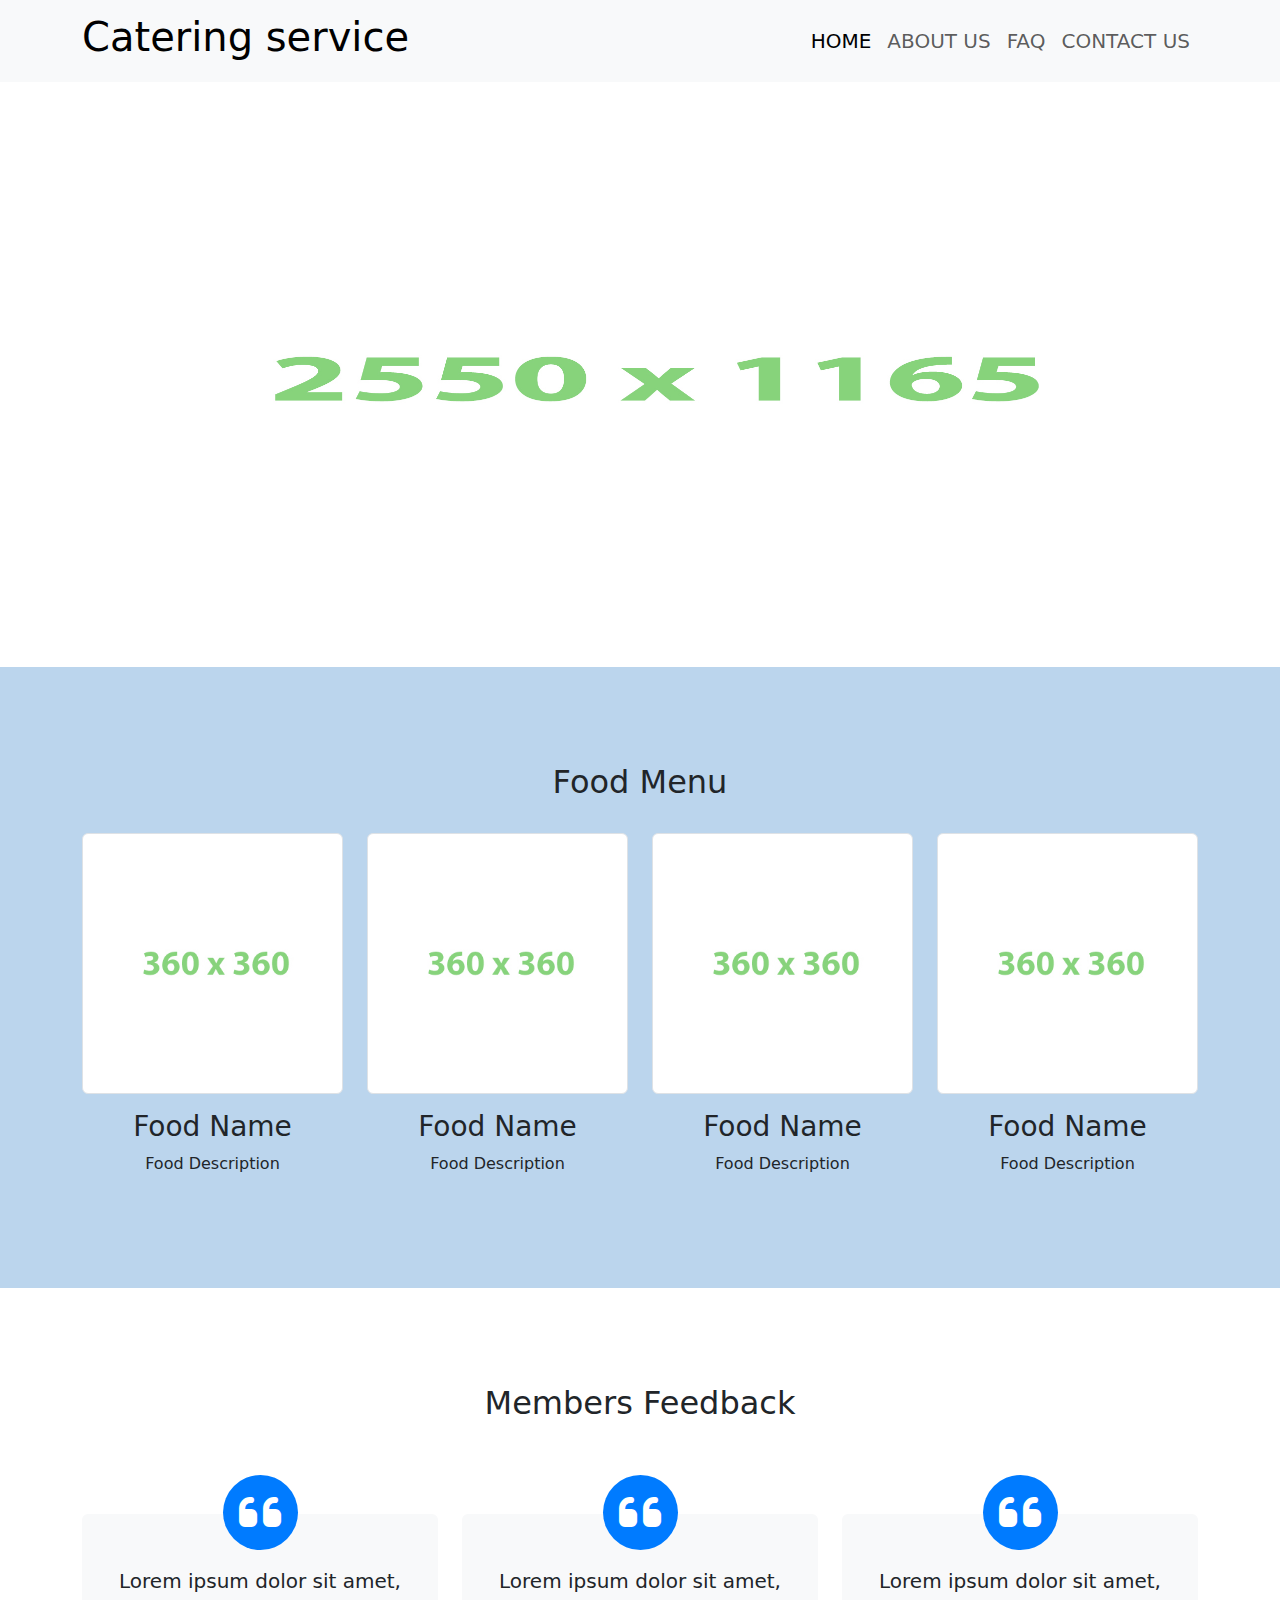
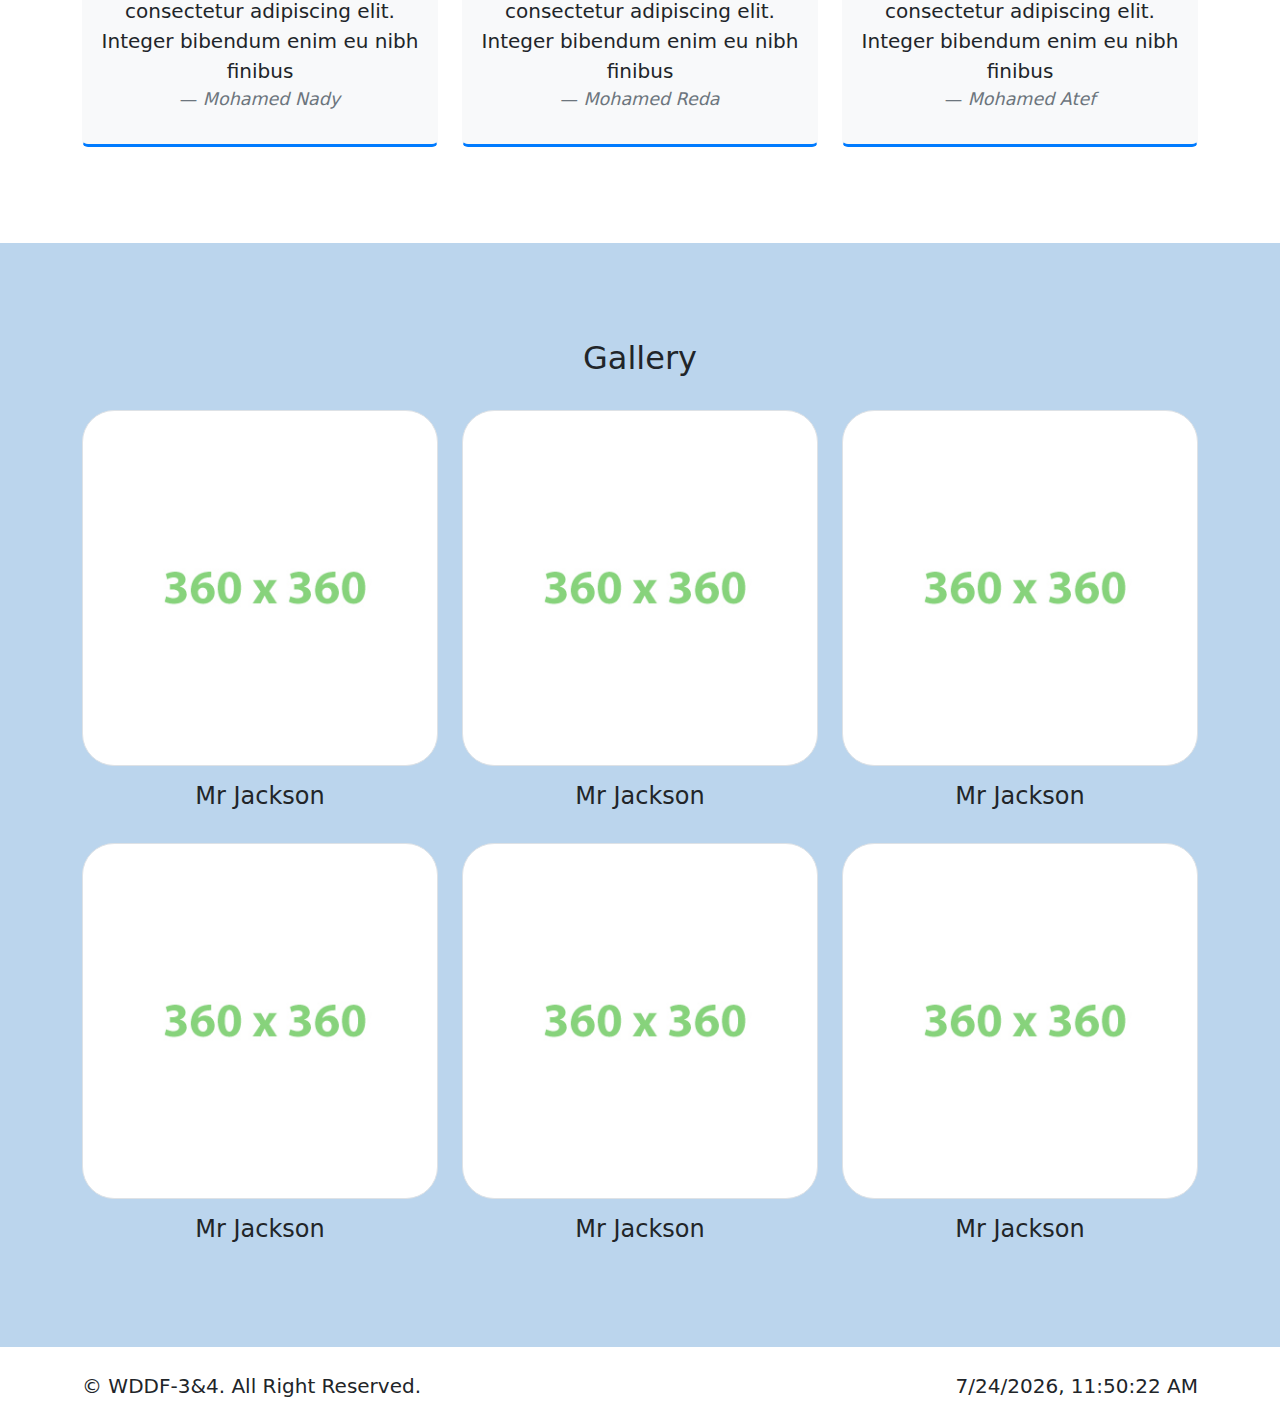
<file: all-demo-website-code/catering-services/index.html>
<!doctype html>
<html lang="en">
    <head>
        <title>Home - Catering service</title>
        <meta charset="utf-8">
        <meta name="description" content="Free Web tutorials">
        <meta name="keywords" content="HTML, CSS, JavaScript">
        <meta name="author" content="John Doe">
        <meta name="viewport" content="width=device-width, initial-scale=1">
        <!-- favicon -->
        <link rel="icon" href="assets/img/favicon.png">
        <!-- font awesome -->
         <link rel="stylesheet" href="https://cdnjs.cloudflare.com/ajax/libs/font-awesome/6.6.0/css/all.min.css">
        <!-- botostrap -->
        <link href="https://cdn.jsdelivr.net/npm/bootstrap@5.3.3/dist/css/bootstrap.min.css" rel="stylesheet">
        <!-- default css -->
        <link rel="stylesheet" href="assets/css/default.css">
        
    </head>
    <body>
        <!-- navbar section start -->
        <nav id="navbar" class="navbar navbar-expand-lg bg-body-tertiary">
            <div class="container">
              <a class="navbar-brand" href="index.html">
                <!-- <img src="assets/img/logo.png" alt="Music band" title="Music band"> -->
                <h1>Catering service</h1>
              </a>
              <button class="navbar-toggler" type="button" data-bs-toggle="collapse" data-bs-target="#navbarSupportedContent" aria-controls="navbarSupportedContent" aria-expanded="false" aria-label="Toggle navigation">
                <span class="navbar-toggler-icon"></span>
              </button>
              <div class="collapse navbar-collapse" id="navbarSupportedContent">
                <ul class="navbar-nav ms-auto mb-2 mb-lg-0">
                  <li class="nav-item">
                    <a class="nav-link active text-uppercase fs-5" href="index.html">Home</a>
                  </li>
                  <li class="nav-item">
                    <a class="nav-link text-uppercase fs-5" href="about-us.html">About Us</a>
                  </li>
                  <li class="nav-item">
                    <a class="nav-link text-uppercase fs-5" href="faq.html">FAQ</a>
                  </li>
                  <li class="nav-item">
                    <a class="nav-link text-uppercase fs-5" href="contact-us.html">Contact Us</a>
                  </li>
                </ul>
              </div>
            </div>
        </nav>
        <!-- navbar section end -->

        <!-- banner section start -->
        <header id="header">
            <img src="assets/img/banner.jpg" alt="" title="" class="d-block w-100">
        </header>
        <!-- banner section end -->

        <!-- food items section start -->
        <section id="food items" class="bg-color-secondary py-4 py-lg-5">
            <section class="container py-4 py-lg-5">
                <div class="row gy-4 align-items-center">
                    <!-- title start -->
                    <div class="col-12">
                        <div class="title-block text-center">
                            <h2 class="d-inline-block">Food Menu</h2>
                        </div>
                    </div>
                    <!-- title end -->
                    <div class="col-6 col-lg-3">
                        <div class="profile-content text-center">
                            <img src="assets/img/profile-1.jpg" alt="" title="" class="d-block w-100 img-thumbnail">
                            <h3 class="pt-3">Food Name</h3>
                            <p>Food Description</p>
                        </div>
                    </div> <!-- single item end -->
                    <div class="col-6 col-lg-3">
                        <div class="profile-content text-center">
                            <img src="assets/img/profile-2.jpg" alt="" title="" class="d-block w-100 img-thumbnail">
                            <h3 class="pt-3">Food Name</h3>
                            <p>Food Description</p>
                        </div>
                    </div> <!-- single item end -->
                    <div class="col-6 col-lg-3">
                        <div class="profile-content text-center">
                            <img src="assets/img/profile-3.jpg" alt="" title="" class="d-block w-100 img-thumbnail">
                            <h3 class="pt-3">Food Name</h3>
                            <p>Food Description</p>
                        </div>
                    </div> <!-- single item end -->
                    <div class="col-6 col-lg-3">
                        <div class="profile-content text-center">
                            <img src="assets/img/profile-4.jpg" alt="" title="" class="d-block w-100 img-thumbnail">
                            <h3 class="pt-3">Food Name</h3>
                            <p>Food Description</p>
                        </div>
                    </div> <!-- single item end -->
                </div>
            </section>
        </section>
        <!-- food items section end -->

        <!-- fans feedback sections start -->
        <section id="testimonials" class="bg-color-primary testimonials py-4 py-lg-5">
            <section class="container py-4 py-lg-5">
              <div class="row gy-4">
                <!-- title start -->
                <div class="col-12">
                    <div class="title-block text-center">
                        <h2 class="d-inline-block">Members Feedback</h2>
                    </div>
                </div>
                <!-- title end -->

                <div class="col-sm-6 col-lg-4">
                  <div class="card border-light bg-light text-center">
                    <i class="fa fa-quote-left fa-3x card-img-top rounded-circle" aria-hidden="true"></i>
                    <div class="card-body blockquote">
                      <p class="card-text">Lorem ipsum dolor sit amet, consectetur adipiscing elit. Integer bibendum enim eu nibh finibus</p>
                      <footer class="blockquote-footer"><cite title="Source Title">Mohamed Nady</cite></footer>
                    </div>
                  </div>
                </div>
        
                <div class="col-sm-6 col-lg-4">
                  <div class="card border-light bg-light text-center">
                    <i class="fa fa-quote-left fa-3x card-img-top rounded-circle" aria-hidden="true"></i>
                    <div class="card-body blockquote">
                      <p class="card-text">Lorem ipsum dolor sit amet, consectetur adipiscing elit. Integer bibendum enim eu nibh finibus</p>
                      <footer class="blockquote-footer"><cite title="Source Title">Mohamed Reda</cite></footer>
                    </div>
                  </div>
                </div>
        
                <div class="col-sm-12 col-lg-4">
                  <div class="card border-light bg-light text-center">
                    <i class="fa fa-quote-left fa-3x card-img-top rounded-circle" aria-hidden="true"></i>
                    <div class="card-body blockquote">
                      <p class="card-text">Lorem ipsum dolor sit amet, consectetur adipiscing elit. Integer bibendum enim eu nibh finibus</p>
                      <footer class="blockquote-footer"><cite title="Source Title">Mohamed Atef</cite></footer>
                    </div>
                  </div>
                </div>
        
              </div>
            </section>
        
        </section>
        <!-- fans feedback sections end -->

        <!-- gallery section start -->
        <section id="gallery" class="bg-color-secondary py-4 py-lg-5">
            <section class="container py-4 py-lg-5">
                <div class="row gy-4 align-items-center">
                    <!-- title start -->
                    <div class="col-12">
                        <div class="title-block text-center">
                            <h2 class="d-inline-block">Gallery</h2>
                        </div>
                    </div>
                    <!-- title end -->
                    <div class="col-6 col-lg-4">
                        <div class="profile-content text-center">
                            <img src="assets/img/profile-1.jpg" alt="" title="" class="d-block w-100 img-thumbnail rounded-5">
                            <h4 class="pt-3">Mr Jackson</h4>
                        </div>
                    </div> <!-- single item end -->
                    <div class="col-6 col-lg-4">
                        <div class="profile-content text-center">
                            <img src="assets/img/profile-2.jpg" alt="" title="" class="d-block w-100 img-thumbnail rounded-5">
                            <h4 class="pt-3">Mr Jackson</h4>
                        </div>
                    </div> <!-- single item end -->
                    <div class="col-6 col-lg-4">
                        <div class="profile-content text-center">
                            <img src="assets/img/profile-3.jpg" alt="" title="" class="d-block w-100 img-thumbnail rounded-5">
                            <h4 class="pt-3">Mr Jackson</h4>
                        </div>
                    </div> <!-- single item end -->
                    <div class="col-6 col-lg-4">
                        <div class="profile-content text-center">
                            <img src="assets/img/profile-4.jpg" alt="" title="" class="d-block w-100 img-thumbnail rounded-5">
                            <h4 class="pt-3">Mr Jackson</h4>
                        </div>
                    </div> <!-- single item end -->
                    <div class="col-6 col-lg-4">
                        <div class="profile-content text-center">
                            <img src="assets/img/profile-4.jpg" alt="" title="" class="d-block w-100 img-thumbnail rounded-5">
                            <h4 class="pt-3">Mr Jackson</h4>
                        </div>
                    </div> <!-- single item end -->
                    <div class="col-6 col-lg-4">
                        <div class="profile-content text-center">
                            <img src="assets/img/profile-4.jpg" alt="" title="" class="d-block w-100 img-thumbnail rounded-5">
                            <h4 class="pt-3">Mr Jackson</h4>
                        </div>
                    </div> <!-- single item end -->
                </div>
            </section>
        </section>
        <!-- gallery section end -->
        
        <!-- footer section start -->
        <footer class="bg-color-primary py-4">
            <section class="container">
                <div class="row">
                    <div class="col-12 col-sm-6">
                        <div class="footer-copyright text-center text-sm-start">
                            <p class="m-0 lead">&copy; 
                                <a href="" class="text-decoration-none text-reset">WDDF-3&4.</a> 
                                All Right Reserved.
                            </p>
                        </div>
                    </div>
                    <div class="col-12 col-sm-6">
                        <div class="footer-date-time text-center text-sm-end">
                            <p id="datetime" class="m-0 lead">
                                
                            </p>
                        </div>
                    </div>
                </div>
            </section>
        </footer>
        <!-- footer section end -->

        <!-- bootstrap js -->
        <script src="https://cdn.jsdelivr.net/npm/bootstrap@5.3.3/dist/js/bootstrap.bundle.min.js"></script>
        <!-- default js -->
        <script src="assets/js/default.js"></script>
    </body>
</html>
</file>
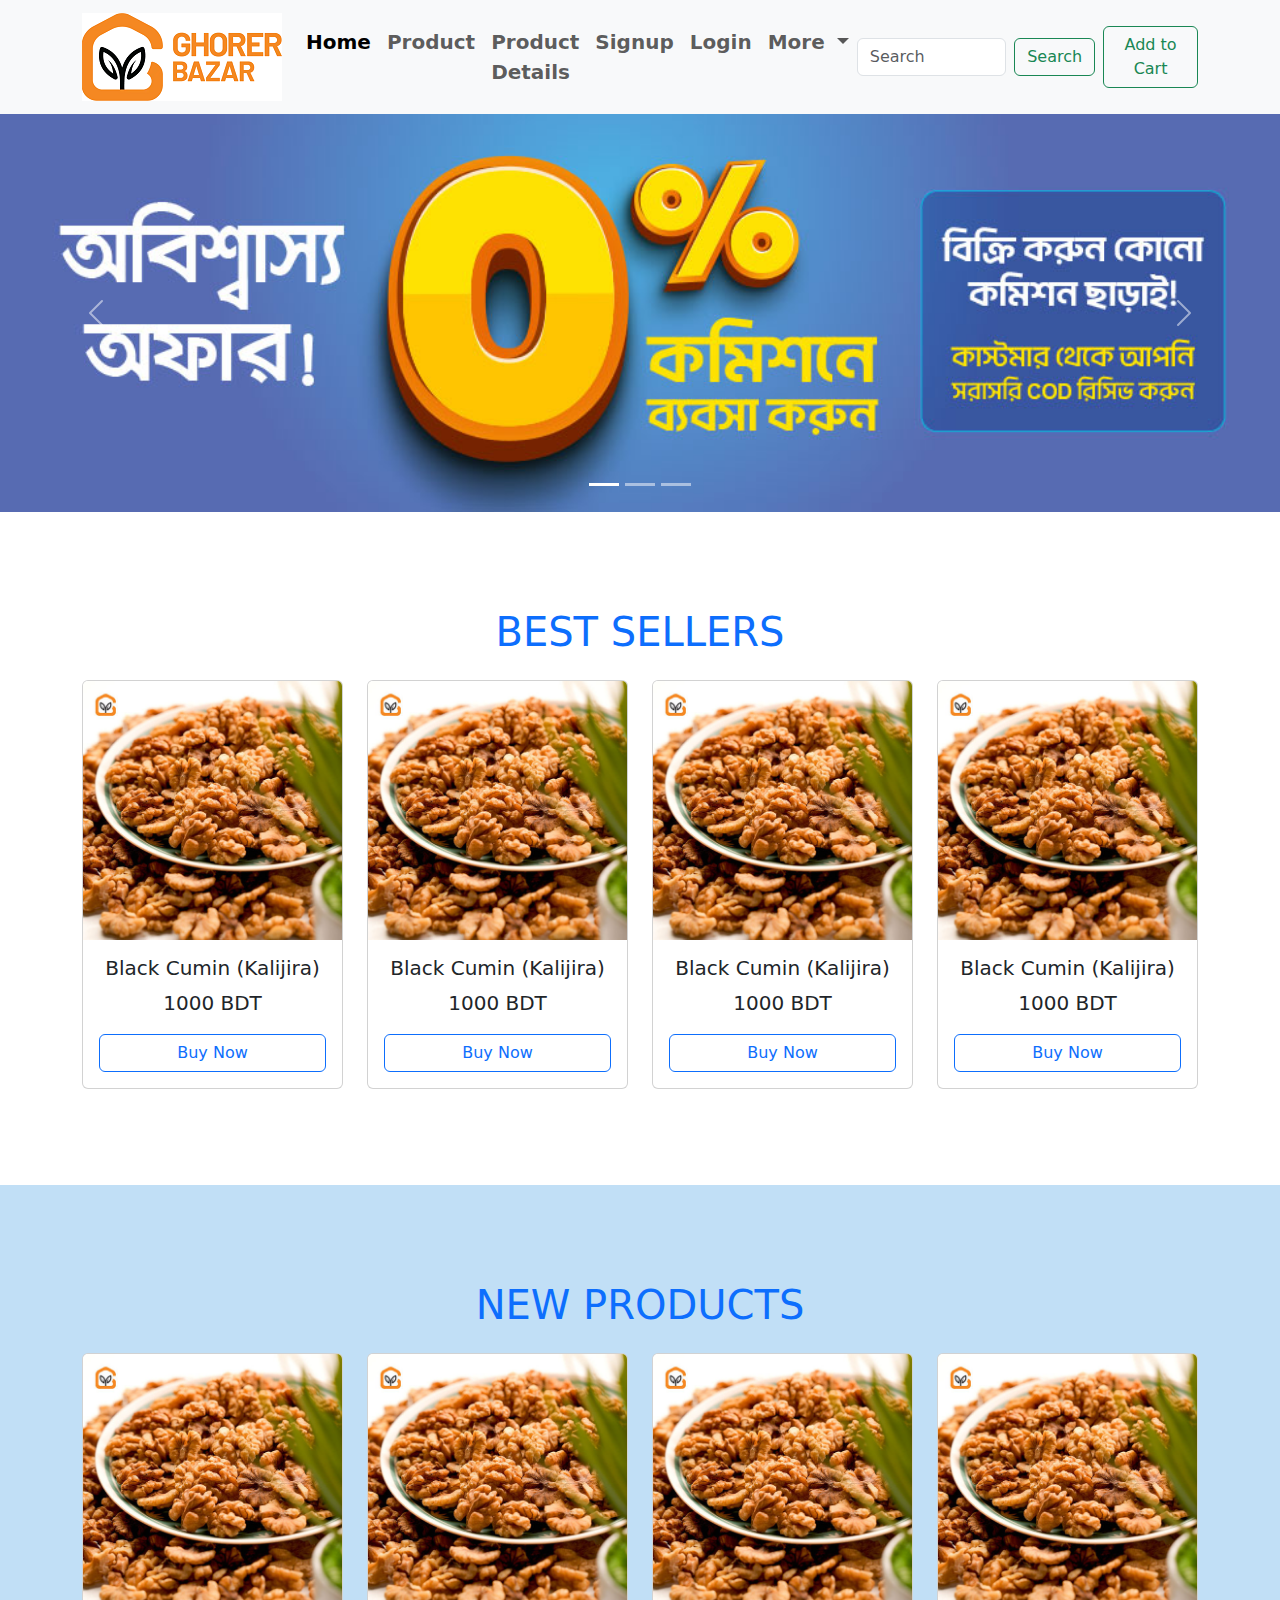
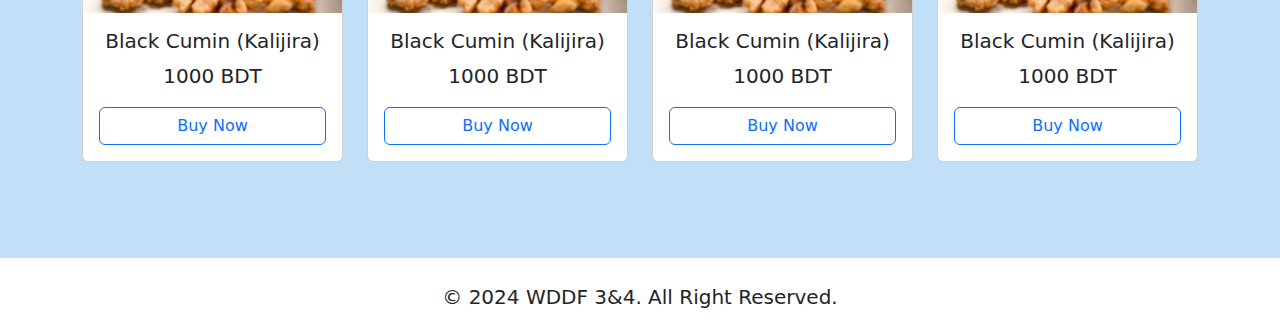
<file: all-demo-website-code/ecommerce/index.html>
<!doctype html>
<html lang="en">
  <head>
    <title>Home - E-Commerce</title>
    <meta charset="utf-8">
    <meta name="viewport" content="width=device-width, initial-scale=1">
    <!-- bootstrap css -->
    <link href="https://cdn.jsdelivr.net/npm/bootstrap@5.3.3/dist/css/bootstrap.min.css" rel="stylesheet">
    <!-- default css -->
    <link rel="stylesheet" href="assets/css/style.css">
  </head>
  <body>
    <!-- navbar section start -->
    <nav class="navbar navbar-expand-lg bg-body-tertiary">
        <div class="container">
          <a class="navbar-brand" href="index.html">
            <img src="assets/img/logo.png" alt="" title="">
          </a>
          <button class="navbar-toggler" type="button" data-bs-toggle="collapse" data-bs-target="#navbarSupportedContent" aria-controls="navbarSupportedContent" aria-expanded="false" aria-label="Toggle navigation">
            <span class="navbar-toggler-icon"></span>
          </button>
          <div class="collapse navbar-collapse" id="navbarSupportedContent">
            <ul class="navbar-nav ms-auto mb-2 mb-lg-0 fs-5 fw-semibold">
              <li class="nav-item">
                <a class="nav-link active" href="index.html">Home</a>
              </li>
              <li class="nav-item">
                <a class="nav-link" href="product.html">Product</a>
              </li>
              <li class="nav-item">
                <a class="nav-link" href="product-details.html">Product Details</a>
              </li>
              <li class="nav-item">
                  <a class="nav-link" href="signup.html">Signup</a>
              </li>
              <li class="nav-item">
                    <a class="nav-link" href="login.html">Login</a>
             </li>
              <li class="nav-item dropdown">
                <a class="nav-link dropdown-toggle" href="#" role="button" data-bs-toggle="dropdown" aria-expanded="false">
                  More
                </a>
                <ul class="dropdown-menu">
                  <li><a class="dropdown-item" href="#">My Account</a></li>
                  <li><a class="dropdown-item" href="#">Wishlist</a></li>
                  <li><hr class="dropdown-divider"></li>
                  <li><a class="dropdown-item" href="login.html">Signup</a></li>
                  <li><a class="dropdown-item" href="signup.html">login</a></li>
                </ul>
              </li>
            </ul>
            <form class="d-flex" role="search">
              <input class="form-control me-2" type="search" placeholder="Search" aria-label="Search">
              <button class="btn btn-outline-success" type="submit">Search</button>
            </form>
            <a href="" class="btn btn-outline-success ms-0 ms-lg-2 mt-2 mt-lg-0">Add to Cart</a>
          </div>
        </div>
    </nav>
    <!-- navbar section end -->

    <!-- carousel section start -->
    <div id="carouselExampleIndicators" class="carousel slide" data-bs-ride="carousel" data-bs-interval="2500">
        <div class="carousel-indicators">
          <button type="button" data-bs-target="#carouselExampleIndicators" data-bs-slide-to="0" class="active" aria-current="true" aria-label="Slide 1"></button>
          <button type="button" data-bs-target="#carouselExampleIndicators" data-bs-slide-to="1" aria-label="Slide 2"></button>
          <button type="button" data-bs-target="#carouselExampleIndicators" data-bs-slide-to="2" aria-label="Slide 3"></button>
        </div>
        <div class="carousel-inner">
          <div class="carousel-item active">
            <img src="assets/img/banner-01.jpg" class="d-block w-100" alt="...">
          </div>
          <div class="carousel-item">
            <img src="assets/img/banner-01.jpg" class="d-block w-100" alt="...">
          </div>
          <div class="carousel-item">
            <img src="assets/img/banner-01.jpg" class="d-block w-100" alt="...">
          </div>
        </div>
        <button class="carousel-control-prev" type="button" data-bs-target="#carouselExampleIndicators" data-bs-slide="prev">
          <span class="carousel-control-prev-icon" aria-hidden="true"></span>
          <span class="visually-hidden">Previous</span>
        </button>
        <button class="carousel-control-next" type="button" data-bs-target="#carouselExampleIndicators" data-bs-slide="next">
          <span class="carousel-control-next-icon" aria-hidden="true"></span>
          <span class="visually-hidden">Next</span>
        </button>
    </div>
    <!-- carousel section end -->

    <!-- best sellers section start -->
    <section id="best-sellers" class="py-5">
        <section class="container py-0 py-lg-5">
            <!-- title start -->
            <div class="row">
                <div class="col-12">
                    <div class="title text-center mb-4">
                        <h2 class="text-primary text-uppercase h1">Best Sellers</h2>
                    </div>
                </div>
            </div>
            <!-- title end -->
            <div class="row gy-4">
                <div class="col-12 col-sm-6 col-lg-3">
                    <div class="product-content card">
                        <img src="assets/img/product-01.jpg" class="card-img-top" alt="..." title="...">
                        <div class="card-body text-center">
                          <h5 class="card-title">Black Cumin (Kalijira)</h5>
                          <p class="card-text lead">1000 BDT</p>
                          <a href="#" class="btn btn-outline-primary d-block w-100">Buy Now</a>
                        </div>
                    </div>
                </div>
                <div class="col-12 col-sm-6 col-lg-3">
                    <div class="product-content card">
                        <img src="assets/img/product-01.jpg" class="card-img-top" alt="..." title="...">
                        <div class="card-body text-center">
                          <h5 class="card-title">Black Cumin (Kalijira)</h5>
                          <p class="card-text lead">1000 BDT</p>
                          <a href="#" class="btn btn-outline-primary d-block w-100">Buy Now</a>
                        </div>
                    </div>
                </div>
                <div class="col-12 col-sm-6 col-lg-3">
                    <div class="product-content card">
                        <img src="assets/img/product-01.jpg" class="card-img-top" alt="..." title="...">
                        <div class="card-body text-center">
                          <h5 class="card-title">Black Cumin (Kalijira)</h5>
                          <p class="card-text lead">1000 BDT</p>
                          <a href="#" class="btn btn-outline-primary d-block w-100">Buy Now</a>
                        </div>
                    </div>
                </div>
                <div class="col-12 col-sm-6 col-lg-3">
                    <div class="product-content card">
                        <img src="assets/img/product-01.jpg" class="card-img-top" alt="..." title="...">
                        <div class="card-body text-center">
                          <h5 class="card-title">Black Cumin (Kalijira)</h5>
                          <p class="card-text lead">1000 BDT</p>
                          <a href="#" class="btn btn-outline-primary d-block w-100">Buy Now</a>
                        </div>
                    </div>
                </div>
            </div>
        </section>
    </section>
    <!-- best sellers section end -->

    <!-- new products section start -->
    <section id="new-products" class="bg-color py-5">
        <section class="container py-0 py-lg-5">
            <!-- title start -->
            <div class="row">
                <div class="col-12">
                    <div class="title text-center mb-4">
                        <h2 class="text-primary text-uppercase h1">new products</h2>
                    </div>
                </div>
            </div>
            <!-- title end -->
            <div class="row gy-4">
                <div class="col-12 col-sm-6 col-lg-3">
                    <div class="product-content card">
                        <img src="assets/img/product-01.jpg" class="card-img-top" alt="..." title="...">
                        <div class="card-body text-center">
                            <h5 class="card-title">Black Cumin (Kalijira)</h5>
                            <p class="card-text lead">1000 BDT</p>
                            <a href="#" class="btn btn-outline-primary d-block w-100">Buy Now</a>
                        </div>
                    </div>
                </div>
                <div class="col-12 col-sm-6 col-lg-3">
                    <div class="product-content card">
                        <img src="assets/img/product-01.jpg" class="card-img-top" alt="..." title="...">
                        <div class="card-body text-center">
                            <h5 class="card-title">Black Cumin (Kalijira)</h5>
                            <p class="card-text lead">1000 BDT</p>
                            <a href="#" class="btn btn-outline-primary d-block w-100">Buy Now</a>
                        </div>
                    </div>
                </div>
                <div class="col-12 col-sm-6 col-lg-3">
                    <div class="product-content card">
                        <img src="assets/img/product-01.jpg" class="card-img-top" alt="..." title="...">
                        <div class="card-body text-center">
                            <h5 class="card-title">Black Cumin (Kalijira)</h5>
                            <p class="card-text lead">1000 BDT</p>
                            <a href="#" class="btn btn-outline-primary d-block w-100">Buy Now</a>
                        </div>
                    </div>
                </div>
                <div class="col-12 col-sm-6 col-lg-3">
                    <div class="product-content card">
                        <img src="assets/img/product-01.jpg" class="card-img-top" alt="..." title="...">
                        <div class="card-body text-center">
                            <h5 class="card-title">Black Cumin (Kalijira)</h5>
                            <p class="card-text lead">1000 BDT</p>
                            <a href="#" class="btn btn-outline-primary d-block w-100">Buy Now</a>
                        </div>
                    </div>
                </div>
            </div>
        </section>
    </section>
    <!-- new products section end -->

    <!-- footer section start -->
    <footer id="footer" class="py-4">
        <section class="container">
            <div class="row">
                <div class="col-12">
                    <div class="footer-content text-center">
                        <p class="lead m-0">
                            &copy; 2024 WDDF 3&4. All Right Reserved.
                        </p>
                        <p class="lead m-0" id="datetime">
                           
                        </p>
                    </div>
                </div>
            </div>
        </section>
    </footer>
    <!-- footer section end -->

    <!-- bootstrap js -->
    <script src="https://cdn.jsdelivr.net/npm/bootstrap@5.3.3/dist/js/bootstrap.bundle.min.js"></script>
    <!-- default js -->
    <script src="assets/js/script.js"></script>
  </body>
</html>
</file>
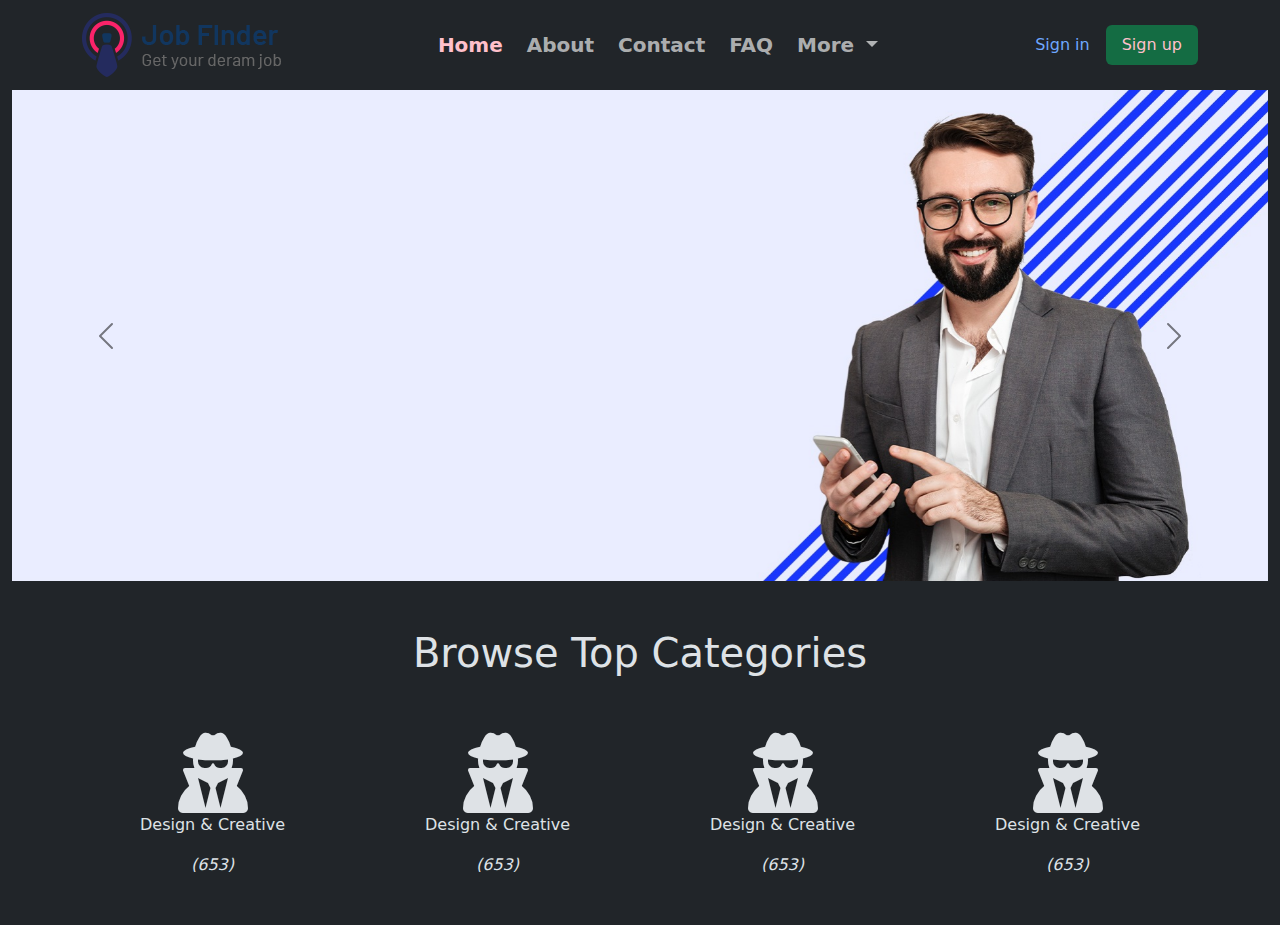
<file: all-demo-website-code/lab-47-job-portal/index.html>
<!doctype html>
<html lang="en" data-bs-theme="dark">
  <head>
	<title>Bootstrap demo</title>
    <meta charset="utf-8">
	<meta name="description" content="Free Web tutorials">
	<meta name="keywords" content="HTML, CSS, JavaScript">
	<meta name="author" content="John Doe">
    <meta name="viewport" content="width=device-width, initial-scale=1">
	<!-- bootstrap css-->
    <link href="https://cdn.jsdelivr.net/npm/bootstrap@5.3.3/dist/css/bootstrap.min.css" rel="stylesheet">
	<!-- defualt css-->
	<link href="assets/css/style.css" rel="stylesheet">
	<!-- font awsom-->
	<link rel="stylesheet" href="https://cdnjs.cloudflare.com/ajax/libs/font-awesome/6.6.0/css/all.min.css">
  </head>
  <body>
	<!-- nav bar start-->
	<nav id="nav-bar" class="navbar navbar-expand-lg">
	  <div class="container">
		<a class="navbar-brand" href="#">
			<img src="assets/img/logo.png" alt="" title="">
		</a>
		<button class="navbar-toggler" type="button" data-bs-toggle="collapse" data-bs-target="#navbarSupportedContent" aria-controls="navbarSupportedContent" aria-expanded="false" aria-label="Toggle navigation">
		  <span class="navbar-toggler-icon"></span>
		</button>
		<div class="collapse navbar-collapse" id="navbarSupportedContent">
		  <ul class="navbar-nav mx-auto mb-2 mb-lg-0 fw-bold fs-5">
			<li class="nav-item mx-1">
			  <a class="nav-link active" aria-current="page" href="#">Home</a>
			</li>
			<li class="nav-item mx-1">
			  <a class="nav-link" href="#">About</a>
			</li>
			<li class="nav-item mx-1">
			  <a class="nav-link" href="#">Contact</a>
			</li>
			<li class="nav-item mx-1">
			  <a class="nav-link" href="#">FAQ</a>
			</li>
			<li class="nav-item dropdown mx-1">
			  <a class="nav-link dropdown-toggle" href="#" role="button" data-bs-toggle="dropdown" aria-expanded="false">
				More
			  </a>
			  <ul class="dropdown-menu">
				<li><a class="dropdown-item" href="#">Action</a></li>
				<li><a class="dropdown-item" href="#">Another action</a></li>
				<li><hr class="dropdown-divider"></li>
				<li><a class="dropdown-item" href="#">Something else here</a></li>
			  </ul>
			</li>
		  </ul>
		  <ul class="nav">
			<li class="nav-item">
				<a href="" class="nav-link btn">Sign in</a>
			</li>
			<li class="nav-item">
				<a href="" class="nav-link  btn  btn-success active">Sign up</a>
			</li>
		  </ul>
		</div>
	  </div>
	</nav>
	<!-- nav bar end -->
	
	<!-- body start-->
	<header id="body" class="">
		<div class="container-fluid">
			<div id="carouselExampleAutoplaying" class="carousel slide" data-bs-ride="carousel">
				<div class="carousel-inner">
						<div class="carousel-item active"  data-bs-interval="1000">
						  <img src="assets/img/h1_hero.jpg" class="d-block w-100" alt="...">
						</div>
						<div class="carousel-item" data-bs-interval="1000">
						  <img src="assets/img/h1_hero.jpg" class="d-block w-100" alt="...">
						</div>
						<div class="carousel-item" data-bs-interval="1000">
						  <img src="assets/img/h1_hero.jpg" class="d-block w-100" alt="...">
						</div>
					  </div>
					  <button class="carousel-control-prev" type="button" data-bs-target="#carouselExampleAutoplaying" data-bs-slide="prev">
						<span class="carousel-control-prev-icon" aria-hidden="true"></span>
						<span class="visually-hidden">Previous</span>
					  </button>
					  <button class="carousel-control-next" type="button" data-bs-target="#carouselExampleAutoplaying" data-bs-slide="next">
						<span class="carousel-control-next-icon" aria-hidden="true"></span>
						<span class="visually-hidden">Next</span>
					  </button>
			</div>
		</div>
	</header>
	<!-- body end-->
	
	<!-- body start-->
	<header id="body" class="py-5">
		<div class="container">
			<div class="row">
				<div class="col-12 text-center mb-5">
					<h1>Browse Top Categories</h1>
				</div>
				<!-- card start-->
				<div class="col-3">
					<div class=" text-center">
						<i class="fa-duotone fa-solid fa-user-secret display-1"></i>
						<p>Design & Creative</p>
						<i>(653)</i>
					</div>
				</div>
				<div class="col-3">
					<div class=" text-center">
						<i class="fa-duotone fa-solid fa-user-secret display-1"></i>
						<p>Design & Creative</p>
						<i>(653)</i>
					</div>
				</div>
				<div class="col-3">
					<div class=" text-center">
						<i class="fa-duotone fa-solid fa-user-secret display-1"></i>
						<p>Design & Creative</p>
						<i>(653)</i>
					</div>
				</div>
				<div class="col-3">
					<div class=" text-center">
						<i class="fa-duotone fa-solid fa-user-secret display-1"></i>
						<p>Design & Creative</p>
						<i>(653)</i>
					</div>
				</div>
			</div>
		</div>
	</header>
	<!-- body end-->
	
	
	<!-- bootstrap js-->
    <script src="https://cdn.jsdelivr.net/npm/bootstrap@5.3.3/dist/js/bootstrap.bundle.min.js"></script>
	<!-- defualt js-->
	<script src="assets/js/main.js"></script>
  </body>
</html>
</file>
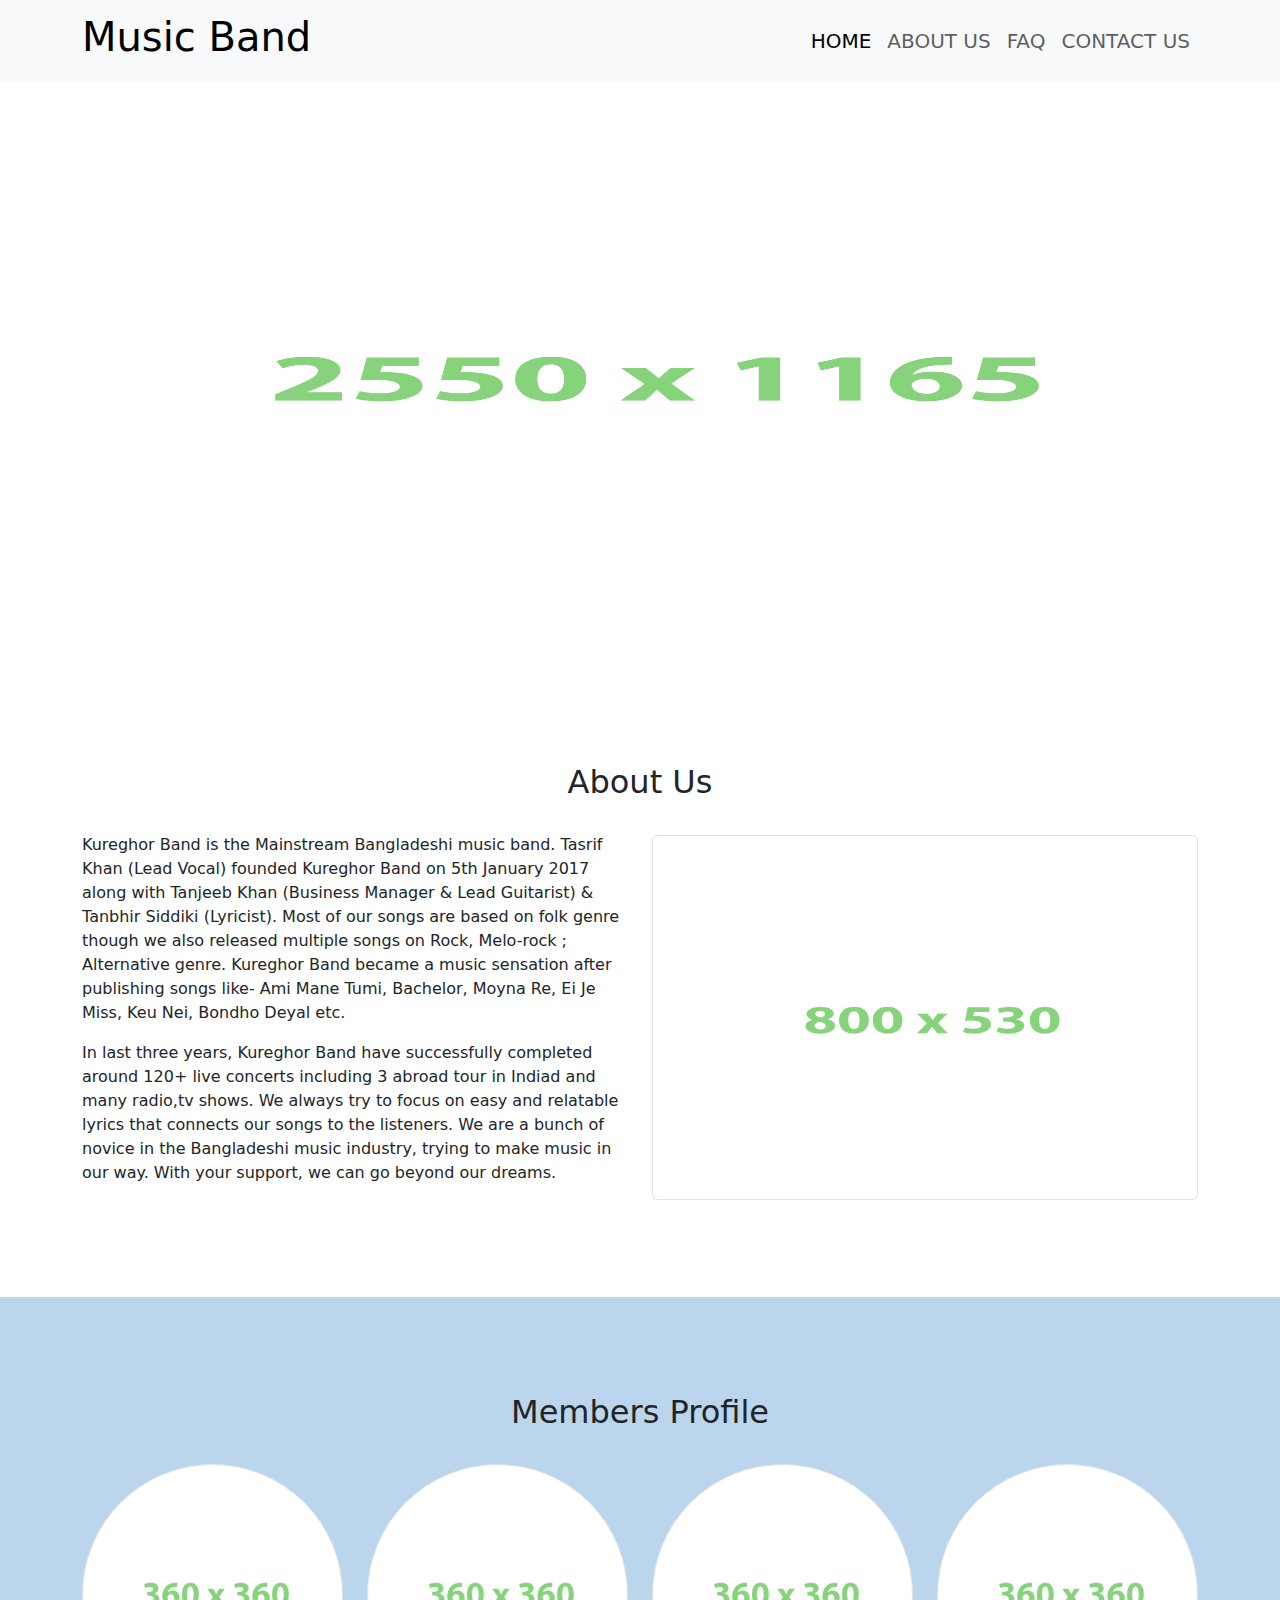
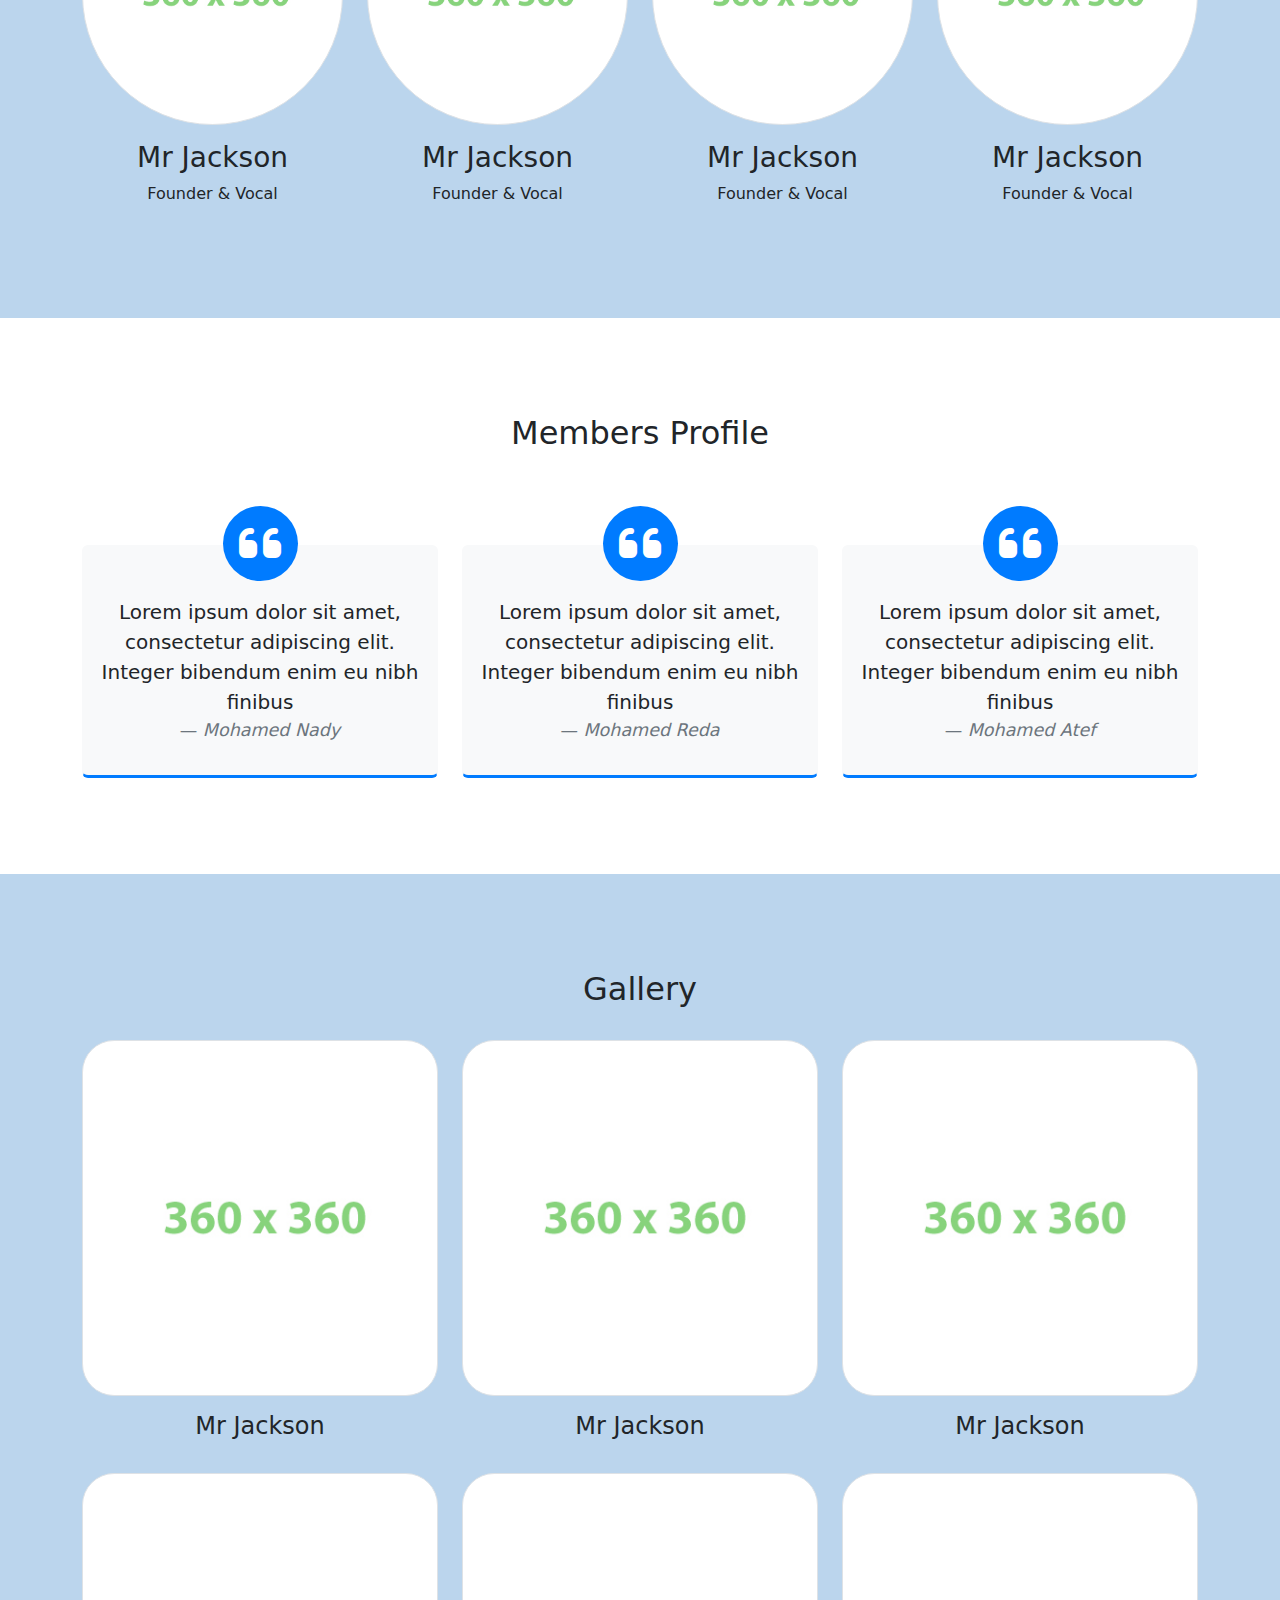
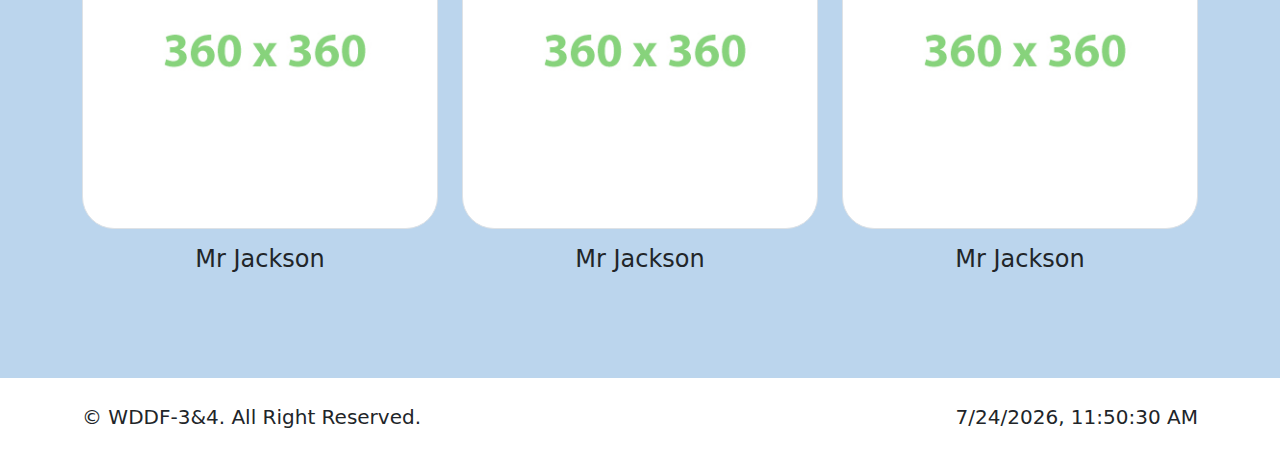
<file: all-demo-website-code/music-band/index.html>
<!doctype html>
<html lang="en">
    <head>
        <title>Home - Music Band</title>
        <meta charset="utf-8">
        <meta name="description" content="Free Web tutorials">
        <meta name="keywords" content="HTML, CSS, JavaScript">
        <meta name="author" content="John Doe">
        <meta name="viewport" content="width=device-width, initial-scale=1">
        <!-- favicon -->
        <link rel="icon" href="assets/img/favicon.png">
        <!-- font awesome -->
         <link rel="stylesheet" href="https://cdnjs.cloudflare.com/ajax/libs/font-awesome/6.6.0/css/all.min.css">
        <!-- botostrap -->
        <link href="https://cdn.jsdelivr.net/npm/bootstrap@5.3.3/dist/css/bootstrap.min.css" rel="stylesheet">
        <!-- default css -->
        <link rel="stylesheet" href="assets/css/default.css">
        
    </head>
    <body>
        <!-- navbar section start -->
        <nav id="navbar" class="navbar navbar-expand-lg bg-body-tertiary">
            <div class="container">
              <a class="navbar-brand" href="index.html">
                <!-- <img src="assets/img/logo.png" alt="Music band" title="Music band"> -->
                <h1>Music Band</h1>
              </a>
              <button class="navbar-toggler" type="button" data-bs-toggle="collapse" data-bs-target="#navbarSupportedContent" aria-controls="navbarSupportedContent" aria-expanded="false" aria-label="Toggle navigation">
                <span class="navbar-toggler-icon"></span>
              </button>
              <div class="collapse navbar-collapse" id="navbarSupportedContent">
                <ul class="navbar-nav ms-auto mb-2 mb-lg-0">
                  <li class="nav-item">
                    <a class="nav-link active text-uppercase fs-5" href="index.html">Home</a>
                  </li>
                  <li class="nav-item">
                    <a class="nav-link text-uppercase fs-5" href="about-us.html">About Us</a>
                  </li>
                  <li class="nav-item">
                    <a class="nav-link text-uppercase fs-5" href="faq.html">FAQ</a>
                  </li>
                  <li class="nav-item">
                    <a class="nav-link text-uppercase fs-5" href="contact-us.html">Contact Us</a>
                  </li>
                </ul>
              </div>
            </div>
        </nav>
        <!-- navbar section end -->

        <!-- banner section start -->
        <header id="header">
            <img src="assets/img/banner.jpg" alt="" title="" class="d-block w-100">
        </header>
        <!-- banner section end -->
        
        <!-- about us section start -->
        <section id="about-us" class="bg-color-primary py-4 py-lg-5">
            <section class="container py-4 py-lg-5">
                <div class="row gy-4 align-items-center">
                    <!-- title start -->
                    <div class="col-12 order-1">
                        <div class="title-block text-center">
                            <h2 class="d-inline-block">About Us</h2>
                        </div>
                    </div>
                    <!-- title end -->
                    <div class="col-12 col-lg-6 order-3 order-lg-2">
                        <div class="about-content">
                            <p>
                                Kureghor Band is the Mainstream Bangladeshi music band. Tasrif Khan (Lead Vocal) founded Kureghor Band on 5th January 2017 along with Tanjeeb Khan (Business Manager & Lead Guitarist) & Tanbhir Siddiki (Lyricist). Most of our songs are based on folk genre though we also released multiple songs on Rock, Melo-rock ; Alternative genre. Kureghor Band became a music sensation after publishing songs like- Ami Mane Tumi, Bachelor, Moyna Re, Ei Je Miss, Keu Nei, Bondho Deyal etc.
                            </p>
                            <p>
                                In last three years, Kureghor Band have successfully completed around 120+ live concerts including 3 abroad tour in Indiad and many radio,tv shows. We always try to focus on easy and relatable lyrics that connects our songs to the listeners. We are a bunch of novice in the Bangladeshi music industry, trying to make music in our way. With your support, we can go beyond our dreams.
                            </p>
                        </div>
                    </div>
                    <div class="col-12 col-lg-6 order-2 order-lg-3">
                        <div class="about-poster">
                            <img src="assets/img/about-us.jpg" alt="" title="" class="d-block w-100 img-thumbnail">
                        </div>
                    </div>
                </div>
            </section>
        </section>
        <!-- about us section end -->

        <!-- members profile section start -->
        <section id="members-profile" class="bg-color-secondary py-4 py-lg-5">
            <section class="container py-4 py-lg-5">
                <div class="row gy-4 align-items-center">
                    <!-- title start -->
                    <div class="col-12">
                        <div class="title-block text-center">
                            <h2 class="d-inline-block">Members Profile</h2>
                        </div>
                    </div>
                    <!-- title end -->
                    <div class="col-6 col-lg-3">
                        <div class="profile-content text-center">
                            <img src="assets/img/profile-1.jpg" alt="" title="" class="d-block w-100 rounded-circle img-thumbnail">
                            <h3 class="pt-3">Mr Jackson</h3>
                            <p>Founder & Vocal</p>
                        </div>
                    </div> <!-- single item end -->
                    <div class="col-6 col-lg-3">
                        <div class="profile-content text-center">
                            <img src="assets/img/profile-2.jpg" alt="" title="" class="d-block w-100 rounded-circle img-thumbnail">
                            <h3 class="pt-3">Mr Jackson</h3>
                            <p>Founder & Vocal</p>
                        </div>
                    </div> <!-- single item end -->
                    <div class="col-6 col-lg-3">
                        <div class="profile-content text-center">
                            <img src="assets/img/profile-3.jpg" alt="" title="" class="d-block w-100 rounded-circle img-thumbnail">
                            <h3 class="pt-3">Mr Jackson</h3>
                            <p>Founder & Vocal</p>
                        </div>
                    </div> <!-- single item end -->
                    <div class="col-6 col-lg-3">
                        <div class="profile-content text-center">
                            <img src="assets/img/profile-4.jpg" alt="" title="" class="d-block w-100 rounded-circle img-thumbnail">
                            <h3 class="pt-3">Mr Jackson</h3>
                            <p>Founder & Vocal</p>
                        </div>
                    </div> <!-- single item end -->
                </div>
            </section>
        </section>
        <!-- about us section end -->

        <!-- fans feedback sections start -->
        <section id="testimonials" class="bg-color-primary testimonials py-4 py-lg-5">
            <section class="container py-4 py-lg-5">
              <div class="row gy-4">
                <!-- title start -->
                <div class="col-12">
                    <div class="title-block text-center">
                        <h2 class="d-inline-block">Members Profile</h2>
                    </div>
                </div>
                <!-- title end -->

                <div class="col-sm-6 col-lg-4">
                  <div class="card border-light bg-light text-center">
                    <i class="fa fa-quote-left fa-3x card-img-top rounded-circle" aria-hidden="true"></i>
                    <div class="card-body blockquote">
                      <p class="card-text">Lorem ipsum dolor sit amet, consectetur adipiscing elit. Integer bibendum enim eu nibh finibus</p>
                      <footer class="blockquote-footer"><cite title="Source Title">Mohamed Nady</cite></footer>
                    </div>
                  </div>
                </div>
        
                <div class="col-sm-6 col-lg-4">
                  <div class="card border-light bg-light text-center">
                    <i class="fa fa-quote-left fa-3x card-img-top rounded-circle" aria-hidden="true"></i>
                    <div class="card-body blockquote">
                      <p class="card-text">Lorem ipsum dolor sit amet, consectetur adipiscing elit. Integer bibendum enim eu nibh finibus</p>
                      <footer class="blockquote-footer"><cite title="Source Title">Mohamed Reda</cite></footer>
                    </div>
                  </div>
                </div>
        
                <div class="col-sm-12 col-lg-4">
                  <div class="card border-light bg-light text-center">
                    <i class="fa fa-quote-left fa-3x card-img-top rounded-circle" aria-hidden="true"></i>
                    <div class="card-body blockquote">
                      <p class="card-text">Lorem ipsum dolor sit amet, consectetur adipiscing elit. Integer bibendum enim eu nibh finibus</p>
                      <footer class="blockquote-footer"><cite title="Source Title">Mohamed Atef</cite></footer>
                    </div>
                  </div>
                </div>
        
              </div>
            </section>
        
        </section>
        <!-- fans feedback sections end -->

        <!-- gallery section start -->
        <section id="gallery" class="bg-color-secondary py-4 py-lg-5">
            <section class="container py-4 py-lg-5">
                <div class="row gy-4 align-items-center">
                    <!-- title start -->
                    <div class="col-12">
                        <div class="title-block text-center">
                            <h2 class="d-inline-block">Gallery</h2>
                        </div>
                    </div>
                    <!-- title end -->
                    <div class="col-6 col-lg-4">
                        <div class="profile-content text-center">
                            <img src="assets/img/profile-1.jpg" alt="" title="" class="d-block w-100 img-thumbnail rounded-5">
                            <h4 class="pt-3">Mr Jackson</h4>
                        </div>
                    </div> <!-- single item end -->
                    <div class="col-6 col-lg-4">
                        <div class="profile-content text-center">
                            <img src="assets/img/profile-2.jpg" alt="" title="" class="d-block w-100 img-thumbnail rounded-5">
                            <h4 class="pt-3">Mr Jackson</h4>
                        </div>
                    </div> <!-- single item end -->
                    <div class="col-6 col-lg-4">
                        <div class="profile-content text-center">
                            <img src="assets/img/profile-3.jpg" alt="" title="" class="d-block w-100 img-thumbnail rounded-5">
                            <h4 class="pt-3">Mr Jackson</h4>
                        </div>
                    </div> <!-- single item end -->
                    <div class="col-6 col-lg-4">
                        <div class="profile-content text-center">
                            <img src="assets/img/profile-4.jpg" alt="" title="" class="d-block w-100 img-thumbnail rounded-5">
                            <h4 class="pt-3">Mr Jackson</h4>
                        </div>
                    </div> <!-- single item end -->
                    <div class="col-6 col-lg-4">
                        <div class="profile-content text-center">
                            <img src="assets/img/profile-4.jpg" alt="" title="" class="d-block w-100 img-thumbnail rounded-5">
                            <h4 class="pt-3">Mr Jackson</h4>
                        </div>
                    </div> <!-- single item end -->
                    <div class="col-6 col-lg-4">
                        <div class="profile-content text-center">
                            <img src="assets/img/profile-4.jpg" alt="" title="" class="d-block w-100 img-thumbnail rounded-5">
                            <h4 class="pt-3">Mr Jackson</h4>
                        </div>
                    </div> <!-- single item end -->
                </div>
            </section>
        </section>
        <!-- gallery section end -->
        
        <!-- footer section start -->
        <footer class="bg-color-primary py-4">
            <section class="container">
                <div class="row">
                    <div class="col-12 col-sm-6">
                        <div class="footer-copyright text-center text-sm-start">
                            <p class="m-0 lead">&copy; 
                                <a href="" class="text-decoration-none text-reset">WDDF-3&4.</a> 
                                All Right Reserved.
                            </p>
                        </div>
                    </div>
                    <div class="col-12 col-sm-6">
                        <div class="footer-date-time text-center text-sm-end">
                            <p id="datetime" class="m-0 lead">
                                
                            </p>
                        </div>
                    </div>
                </div>
            </section>
        </footer>
        <!-- footer section end -->

        <!-- bootstrap js -->
        <script src="https://cdn.jsdelivr.net/npm/bootstrap@5.3.3/dist/js/bootstrap.bundle.min.js"></script>
        <!-- default js -->
        <script src="assets/js/default.js"></script>
    </body>
</html>
</file>
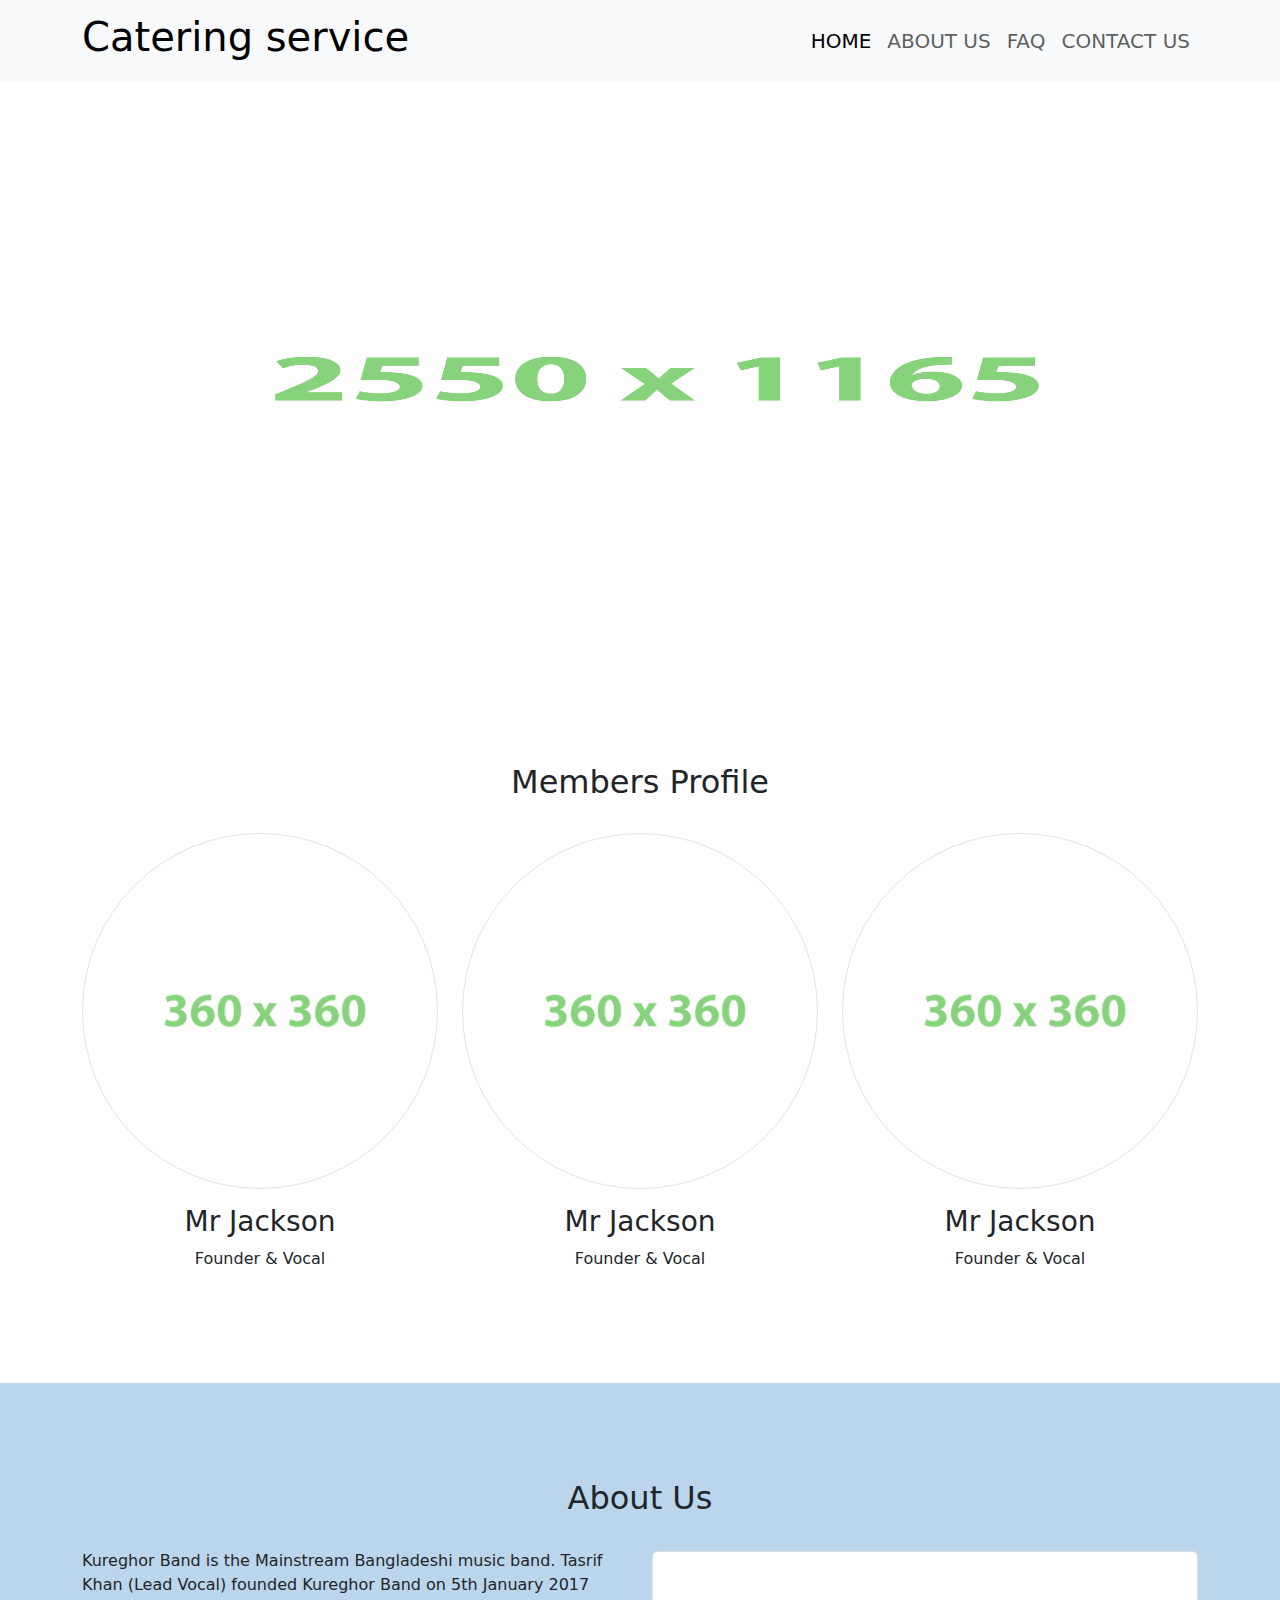
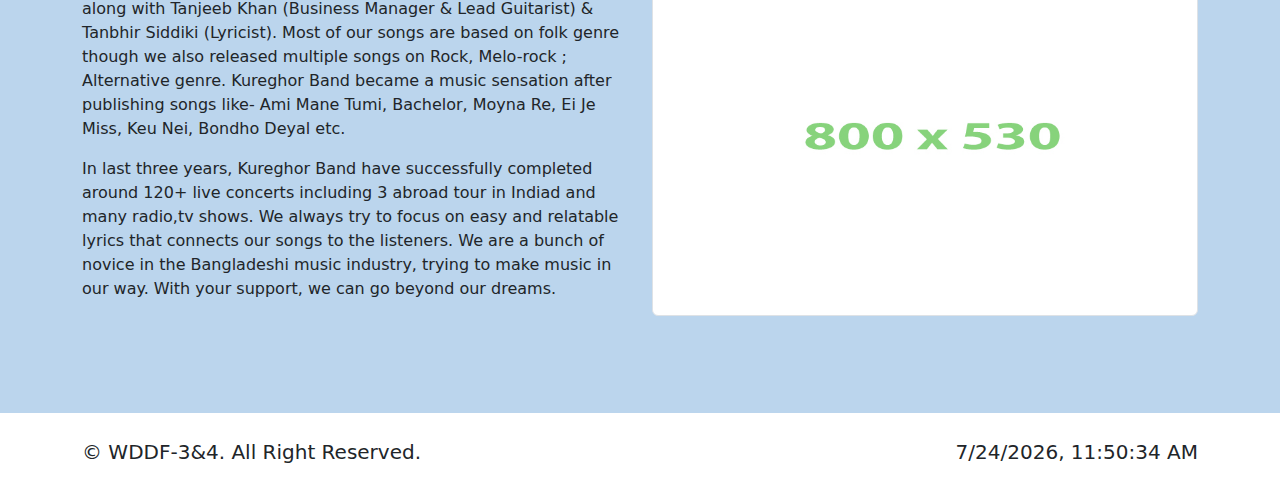
<file: all-demo-website-code/catering-services/about-us.html>
<!doctype html>
<html lang="en">
    <head>
        <title>About Us - Catering service</title>
        <meta charset="utf-8">
        <meta name="description" content="Free Web tutorials">
        <meta name="keywords" content="HTML, CSS, JavaScript">
        <meta name="author" content="John Doe">
        <meta name="viewport" content="width=device-width, initial-scale=1">
        <!-- favicon -->
        <link rel="icon" href="assets/img/favicon.png">
        <!-- font awesome -->
         <link rel="stylesheet" href="https://cdnjs.cloudflare.com/ajax/libs/font-awesome/6.6.0/css/all.min.css">
        <!-- botostrap -->
        <link href="https://cdn.jsdelivr.net/npm/bootstrap@5.3.3/dist/css/bootstrap.min.css" rel="stylesheet">
        <!-- default css -->
        <link rel="stylesheet" href="assets/css/default.css">
    </head>
    <body>
        <!-- navbar section start -->
        <nav id="navbar" class="navbar navbar-expand-lg bg-body-tertiary">
            <div class="container">
              <a class="navbar-brand" href="index.html">
                <!-- <img src="assets/img/logo.png" alt="Music band" title="Music band"> -->
                <h1>Catering service</h1>
              </a>
              <button class="navbar-toggler" type="button" data-bs-toggle="collapse" data-bs-target="#navbarSupportedContent" aria-controls="navbarSupportedContent" aria-expanded="false" aria-label="Toggle navigation">
                <span class="navbar-toggler-icon"></span>
              </button>
              <div class="collapse navbar-collapse" id="navbarSupportedContent">
                <ul class="navbar-nav ms-auto mb-2 mb-lg-0">
                  <li class="nav-item">
                    <a class="nav-link active text-uppercase fs-5" href="index.html">Home</a>
                  </li>
                  <li class="nav-item">
                    <a class="nav-link text-uppercase fs-5" href="about-us.html">About Us</a>
                  </li>
                  <li class="nav-item">
                    <a class="nav-link text-uppercase fs-5" href="faq.html">FAQ</a>
                  </li>
                  <li class="nav-item">
                    <a class="nav-link text-uppercase fs-5" href="contact-us.html">Contact Us</a>
                  </li>
                </ul>
              </div>
            </div>
        </nav>
        <!-- navbar section end -->

        <!-- banner section start -->
        <header id="header">
            <img src="assets/img/banner.jpg" alt="" title="" class="d-block w-100">
        </header>
        <!-- banner section end -->

        <!-- members profile section start -->
        <section id="members-profile" class="bg-color-primary py-4 py-lg-5">
            <section class="container py-4 py-lg-5">
                <div class="row gy-4 align-items-center">
                    <!-- title start -->
                    <div class="col-12">
                        <div class="title-block text-center">
                            <h2 class="d-inline-block">Members Profile</h2>
                        </div>
                    </div>
                    <!-- title end -->
                    <div class="col-6 col-lg-4">
                        <div class="profile-content text-center">
                            <img src="assets/img/profile-1.jpg" alt="" title="" class="d-block w-100 rounded-circle img-thumbnail">
                            <h3 class="pt-3">Mr Jackson</h3>
                            <p>Founder & Vocal</p>
                        </div>
                    </div> <!-- single item end -->
                    <div class="col-6 col-lg-4">
                        <div class="profile-content text-center">
                            <img src="assets/img/profile-2.jpg" alt="" title="" class="d-block w-100 rounded-circle img-thumbnail">
                            <h3 class="pt-3">Mr Jackson</h3>
                            <p>Founder & Vocal</p>
                        </div>
                    </div> <!-- single item end -->
                    <div class="col-6 offset-3 col-lg-4 offset-lg-0">
                        <div class="profile-content text-center">
                            <img src="assets/img/profile-3.jpg" alt="" title="" class="d-block w-100 rounded-circle img-thumbnail">
                            <h3 class="pt-3">Mr Jackson</h3>
                            <p>Founder & Vocal</p>
                        </div>
                    </div> <!-- single item end -->
                </div>
            </section>
        </section>
        <!-- members profile section end -->
        
        <!-- about us section start -->
        <section id="about-us" class="bg-color-secondary py-4 py-lg-5">
            <section class="container py-4 py-lg-5">
                <div class="row gy-4 align-items-center">
                    <!-- title start -->
                    <div class="col-12 order-1">
                        <div class="title-block text-center">
                            <h2 class="d-inline-block">About Us</h2>
                        </div>
                    </div>
                    <!-- title end -->
                    <div class="col-12 col-lg-6 order-3 order-lg-2">
                        <div class="about-content">
                            <p>
                                Kureghor Band is the Mainstream Bangladeshi music band. Tasrif Khan (Lead Vocal) founded Kureghor Band on 5th January 2017 along with Tanjeeb Khan (Business Manager & Lead Guitarist) & Tanbhir Siddiki (Lyricist). Most of our songs are based on folk genre though we also released multiple songs on Rock, Melo-rock ; Alternative genre. Kureghor Band became a music sensation after publishing songs like- Ami Mane Tumi, Bachelor, Moyna Re, Ei Je Miss, Keu Nei, Bondho Deyal etc.
                            </p>
                            <p>
                                In last three years, Kureghor Band have successfully completed around 120+ live concerts including 3 abroad tour in Indiad and many radio,tv shows. We always try to focus on easy and relatable lyrics that connects our songs to the listeners. We are a bunch of novice in the Bangladeshi music industry, trying to make music in our way. With your support, we can go beyond our dreams.
                            </p>
                        </div>
                    </div>
                    <div class="col-12 col-lg-6 order-2 order-lg-3">
                        <div class="about-poster">
                            <img src="assets/img/about-us.jpg" alt="" title="" class="d-block w-100 img-thumbnail">
                        </div>
                    </div>
                </div>
            </section>
        </section>
        <!-- about us section end -->
        
        <!-- footer section start -->
        <footer class="bg-color-primary py-4">
            <section class="container">
                <div class="row">
                    <div class="col-12 col-sm-6">
                        <div class="footer-copyright text-center text-sm-start">
                            <p class="m-0 lead">&copy; 
                                <a href="" class="text-decoration-none text-reset">WDDF-3&4.</a> 
                                All Right Reserved.
                            </p>
                        </div>
                    </div>
                    <div class="col-12 col-sm-6">
                        <div class="footer-date-time text-center text-sm-end">
                            <p id="datetime" class="m-0 lead">
                                
                            </p>
                        </div>
                    </div>
                </div>
            </section>
        </footer>
        <!-- footer section end -->

        <!-- bootstrap js -->
        <script src="https://cdn.jsdelivr.net/npm/bootstrap@5.3.3/dist/js/bootstrap.bundle.min.js"></script>
        <!-- default js -->
         <script src="assets/js/default.js"></script>
    </body>
</html>
</file>
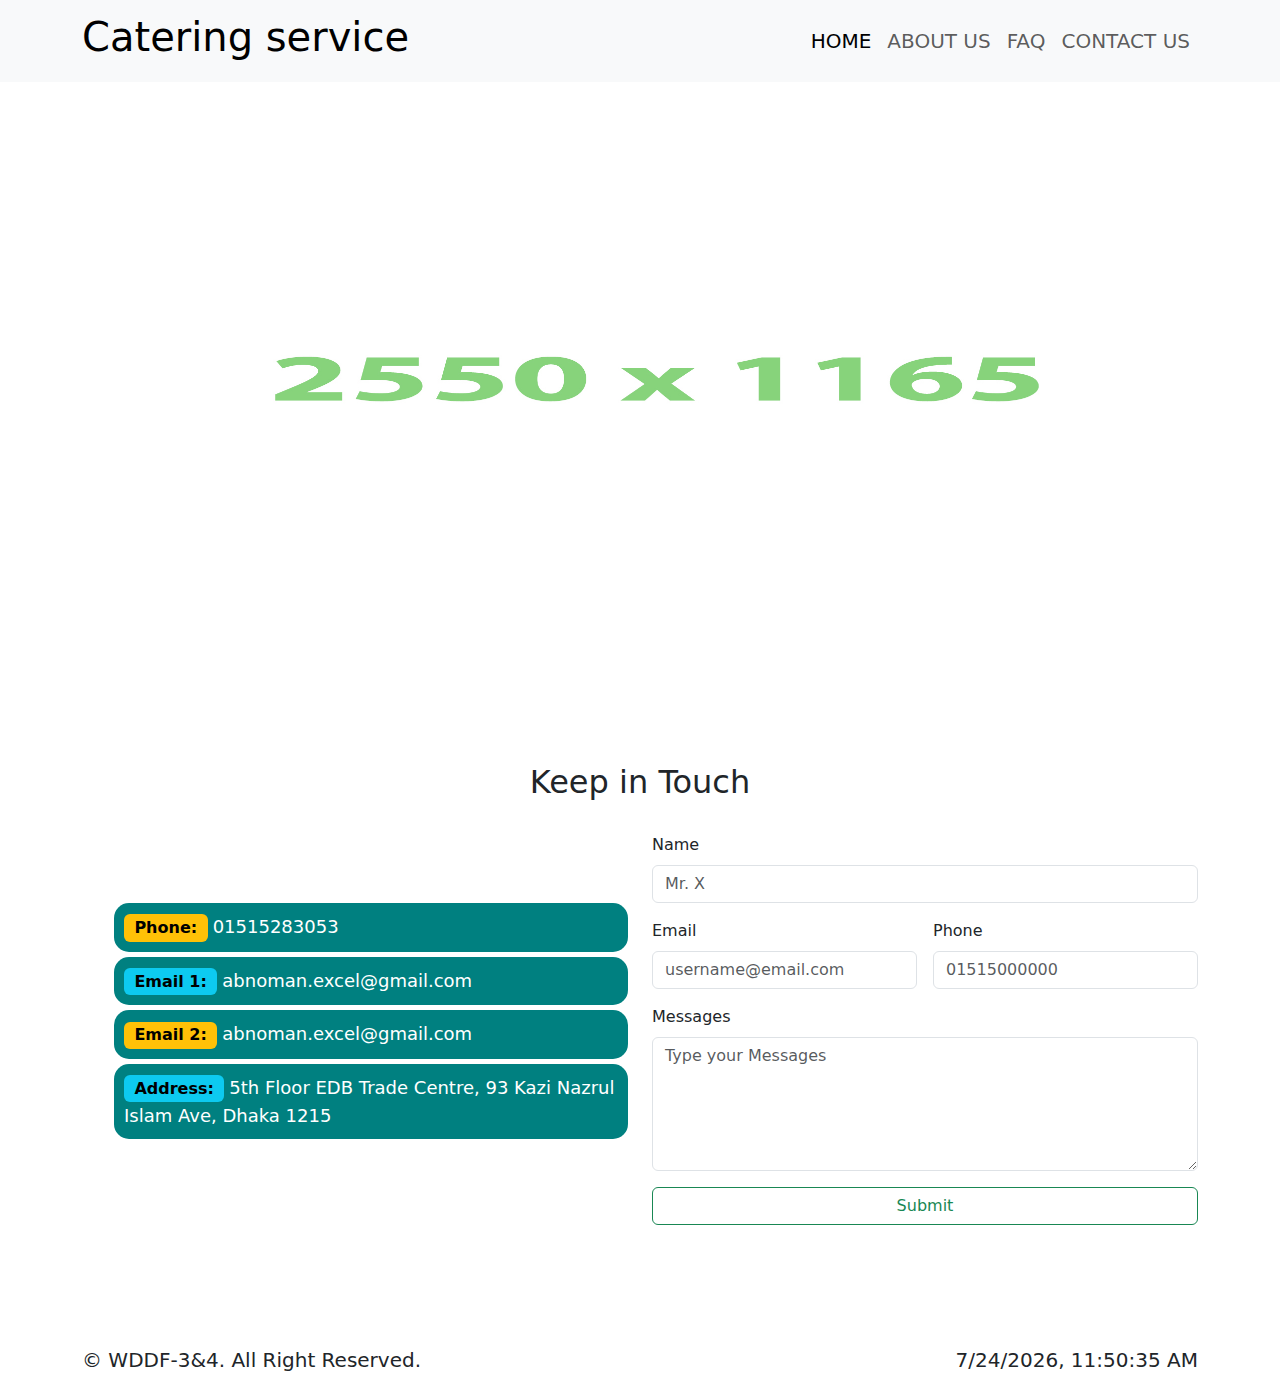
<file: all-demo-website-code/catering-services/contact-us.html>
<!doctype html>
<html lang="en">
    <head>
        <title>Contact Us - Catering service</title>
        <meta charset="utf-8">
        <meta name="description" content="Free Web tutorials">
        <meta name="keywords" content="HTML, CSS, JavaScript">
        <meta name="author" content="John Doe">
        <meta name="viewport" content="width=device-width, initial-scale=1">
        <!-- favicon -->
        <link rel="icon" href="assets/img/favicon.png">
        <!-- font awesome -->
         <link rel="stylesheet" href="https://cdnjs.cloudflare.com/ajax/libs/font-awesome/6.6.0/css/all.min.css">
        <!-- botostrap -->
        <link href="https://cdn.jsdelivr.net/npm/bootstrap@5.3.3/dist/css/bootstrap.min.css" rel="stylesheet">
        <!-- default css -->
        <link rel="stylesheet" href="assets/css/default.css">
    </head>
    <body>
        <!-- navbar section start -->
        <nav id="navbar" class="navbar navbar-expand-lg bg-body-tertiary">
            <div class="container">
              <a class="navbar-brand" href="index.html">
                <!-- <img src="assets/img/logo.png" alt="Music band" title="Music band"> -->
                <h1>Catering service</h1>
              </a>
              <button class="navbar-toggler" type="button" data-bs-toggle="collapse" data-bs-target="#navbarSupportedContent" aria-controls="navbarSupportedContent" aria-expanded="false" aria-label="Toggle navigation">
                <span class="navbar-toggler-icon"></span>
              </button>
              <div class="collapse navbar-collapse" id="navbarSupportedContent">
                <ul class="navbar-nav ms-auto mb-2 mb-lg-0">
                  <li class="nav-item">
                    <a class="nav-link active text-uppercase fs-5" href="index.html">Home</a>
                  </li>
                  <li class="nav-item">
                    <a class="nav-link text-uppercase fs-5" href="about-us.html">About Us</a>
                  </li>
                  <li class="nav-item">
                    <a class="nav-link text-uppercase fs-5" href="faq.html">FAQ</a>
                  </li>
                  <li class="nav-item">
                    <a class="nav-link text-uppercase fs-5" href="contact-us.html">Contact Us</a>
                  </li>
                </ul>
              </div>
            </div>
        </nav>
        <!-- navbar section end -->

        <!-- banner section start -->
        <header id="header">
            <img src="assets/img/banner.jpg" alt="" title="" class="d-block w-100">
        </header>
        <!-- banner section end -->
        
        <!-- contact us section start -->
        <section id="contact-us" class="bg-color-primary py-4 py-lg-5">
            <section class="container py-4 py-lg-5">
                <div class="row gy-4 align-items-center">
                    <!-- title start -->
                    <div class="col-12">
                        <div class="title-block text-center">
                            <h2 class="d-inline-block">Keep in Touch</h2>
                        </div>
                    </div>
                    <!-- title end -->
                    <div class="col-12 col-lg-6">
                        <div class="contact-info">
                            <ul>
                                <li>
                                    <span class="badge text-bg-warning fs-6">Phone: </span>
                                    <a href="tel: 01515283053" target="_blank">
                                        01515283053
                                    </a>
                                </li>
                                <li>
                                    <span class="badge text-bg-info fs-6">Email 1: </span>
                                    <a href="mailto: abnoman.excel@gmail.com" target="_blank">
                                        abnoman.excel@gmail.com
                                    </a>
                                </li>
                                <li>
                                    <span class="badge text-bg-warning fs-6">Email 2: </span>
                                    <a href="mailto: abnoman.excel@gmail.com" target="_blank">
                                        abnoman.excel@gmail.com
                                    </a>
                                </li>
                                <li>
                                    <span class="badge text-bg-info fs-6">Address: </span>
                                    <a href="https://maps.app.goo.gl/2y1gwGCyHbgcxAcXA" target="_blank">
                                        5th Floor EDB Trade Centre, 93 Kazi Nazrul Islam Ave, Dhaka 1215
                                    </a>
                                </li>
                            </ul>
                        </div>
                    </div>
                    <div class="col-12 col-lg-6">
                        <div class="contact-form">
                            <form action="" method="get" class="row g-3">
                                <div class="col-12">
                                    <label for="inputName" class="form-label">Name</label>
                                    <input type="text" name="name" class="form-control" id="inputName" placeholder="Mr. X">
                                </div>
                                <div class="col-md-6">
                                  <label for="inputEmail" class="form-label">Email</label>
                                  <input type="email" name="email" class="form-control" id="inputEmail" placeholder="username@email.com">
                                </div>
                                <div class="col-md-6">
                                  <label for="inputPhone" class="form-label">Phone</label>
                                  <input type="tel" name="mobile" class="form-control" id="inputPhone" placeholder="01515000000">
                                </div>
                                <div class="col-12">
                                  <label for="inputMessages" class="form-label">Messages</label>
                                  <textarea name="messages" class="form-control" id="inputMessages" placeholder="Type your Messages" rows="5"></textarea>
                                </div>
                                <div class="col-12">
                                  <button type="submit" class="btn btn-outline-success d-block w-100" onclick="alert('Are you Sure?')">Submit</button>
                                </div>
                            </form>
                        </div>
                    </div>
                </div>
            </section>
        </section>
        <!-- contact us section end -->
        
        <!-- footer section start -->
        <footer class="bg-color-primary py-4">
            <section class="container">
                <div class="row">
                    <div class="col-12 col-sm-6">
                        <div class="footer-copyright text-center text-sm-start">
                            <p class="m-0 lead">&copy; 
                                <a href="" class="text-decoration-none text-reset">WDDF-3&4.</a> 
                                All Right Reserved.
                            </p>
                        </div>
                    </div>
                    <div class="col-12 col-sm-6">
                        <div class="footer-date-time text-center text-sm-end">
                            <p id="datetime" class="m-0 lead">
                                
                            </p>
                        </div>
                    </div>
                </div>
            </section>
        </footer>
        <!-- footer section end -->

        <!-- bootstrap js -->
        <script src="https://cdn.jsdelivr.net/npm/bootstrap@5.3.3/dist/js/bootstrap.bundle.min.js"></script>
        <!-- default js -->
         <script src="assets/js/default.js"></script>
    </body>
</html>
</file>
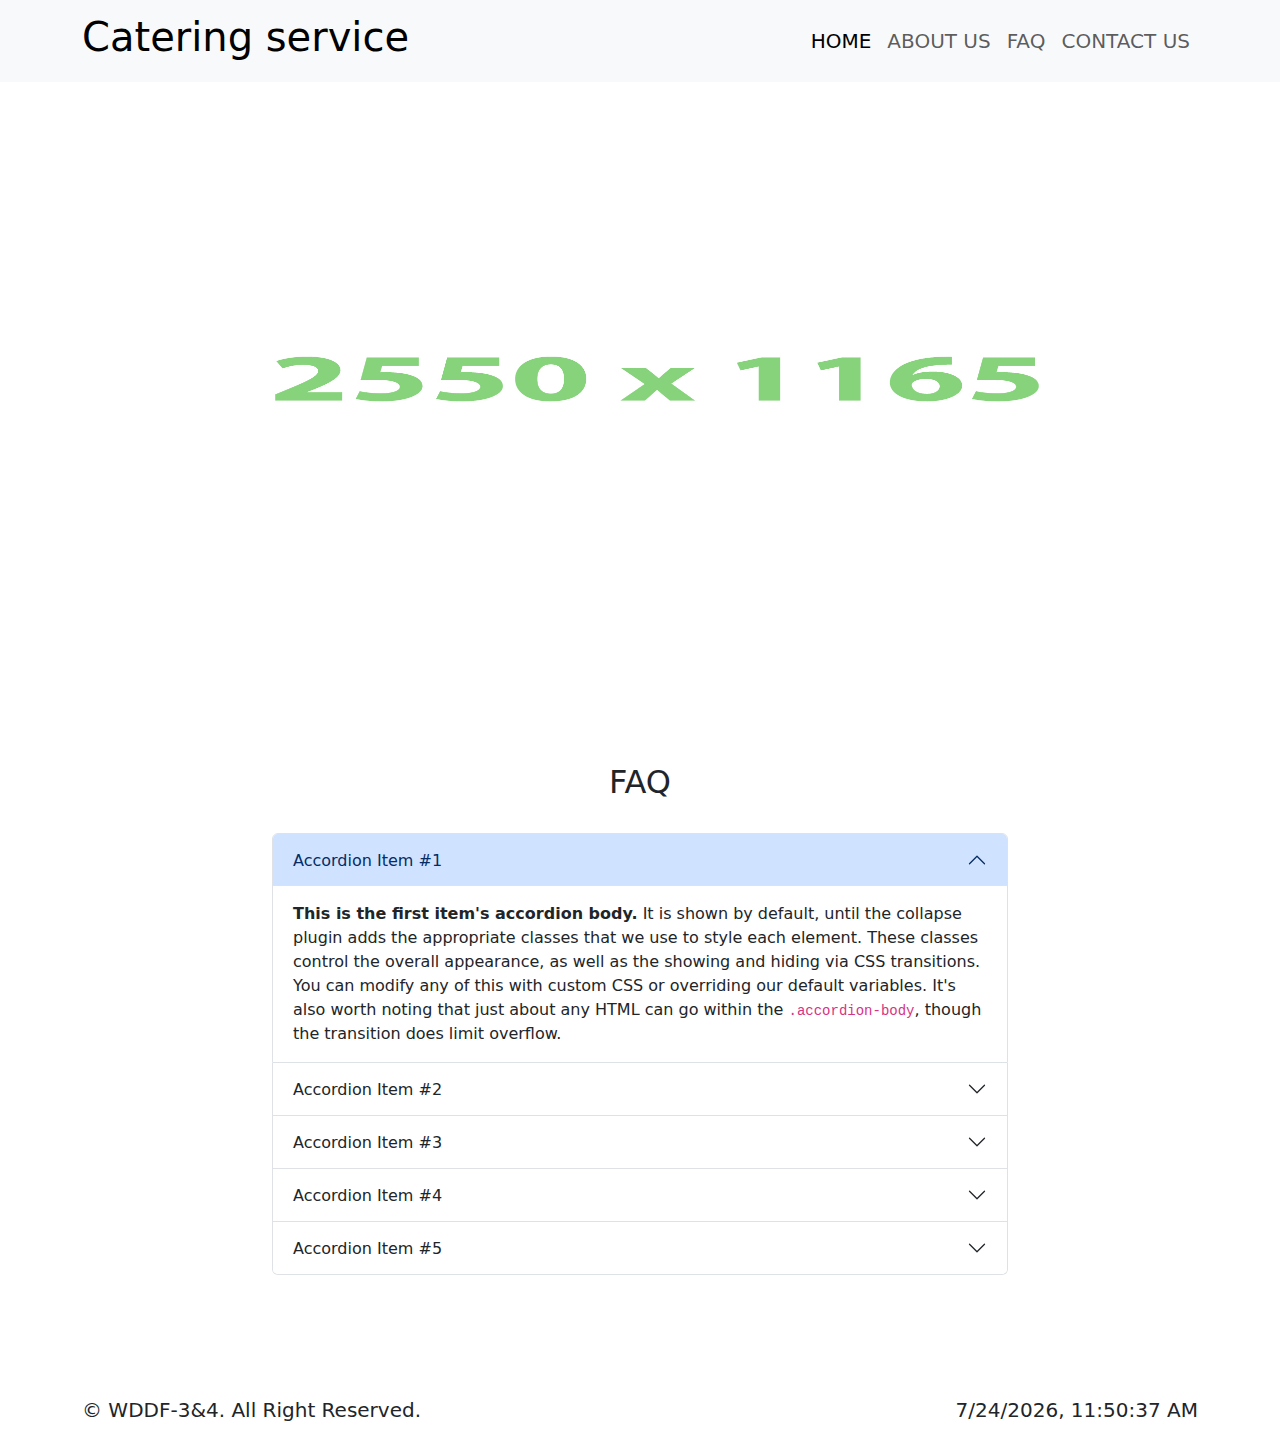
<file: all-demo-website-code/catering-services/faq.html>
<!doctype html>
<html lang="en">
    <head>
        <title>FAQ - Catering service</title>
        <meta charset="utf-8">
        <meta name="description" content="Free Web tutorials">
        <meta name="keywords" content="HTML, CSS, JavaScript">
        <meta name="author" content="John Doe">
        <meta name="viewport" content="width=device-width, initial-scale=1">
        <!-- favicon -->
        <link rel="icon" href="assets/img/favicon.png">
        <!-- font awesome -->
         <link rel="stylesheet" href="https://cdnjs.cloudflare.com/ajax/libs/font-awesome/6.6.0/css/all.min.css">
        <!-- botostrap -->
        <link href="https://cdn.jsdelivr.net/npm/bootstrap@5.3.3/dist/css/bootstrap.min.css" rel="stylesheet">
        <!-- default css -->
        <link rel="stylesheet" href="assets/css/default.css">
    </head>
    <body>
        <!-- navbar section start -->
        <nav id="navbar" class="navbar navbar-expand-lg bg-body-tertiary">
            <div class="container">
              <a class="navbar-brand" href="index.html">
                <!-- <img src="assets/img/logo.png" alt="Music band" title="Music band"> -->
                <h1>Catering service</h1>
              </a>
              <button class="navbar-toggler" type="button" data-bs-toggle="collapse" data-bs-target="#navbarSupportedContent" aria-controls="navbarSupportedContent" aria-expanded="false" aria-label="Toggle navigation">
                <span class="navbar-toggler-icon"></span>
              </button>
              <div class="collapse navbar-collapse" id="navbarSupportedContent">
                <ul class="navbar-nav ms-auto mb-2 mb-lg-0">
                  <li class="nav-item">
                    <a class="nav-link active text-uppercase fs-5" href="index.html">Home</a>
                  </li>
                  <li class="nav-item">
                    <a class="nav-link text-uppercase fs-5" href="about-us.html">About Us</a>
                  </li>
                  <li class="nav-item">
                    <a class="nav-link text-uppercase fs-5" href="faq.html">FAQ</a>
                  </li>
                  <li class="nav-item">
                    <a class="nav-link text-uppercase fs-5" href="contact-us.html">Contact Us</a>
                  </li>
                </ul>
              </div>
            </div>
        </nav>
        <!-- navbar section end -->

        <!-- banner section start -->
        <header id="header">
            <img src="assets/img/banner.jpg" alt="" title="" class="d-block w-100">
        </header>
        <!-- banner section end -->
        
        <!-- faq section start -->
        <section id="faq" class="bg-color-primary py-4 py-lg-5">
            <section class="container py-4 py-lg-5">
                <div class="row gy-4 align-items-center">
                    <!-- title start -->
                    <div class="col-12">
                        <div class="title-block text-center">
                            <h2 class="d-inline-block">FAQ</h2>
                        </div>
                    </div>
                    <!-- title end -->
                    <div class="col-12 col-lg-8 offset-lg-2">
                        <div class="accordion" id="accordionExample">
                            <div class="accordion-item">
                              <h2 class="accordion-header">
                                <button class="accordion-button" type="button" data-bs-toggle="collapse" data-bs-target="#collapseOne" aria-expanded="true" aria-controls="collapseOne">
                                  Accordion Item #1
                                </button>
                              </h2>
                              <div id="collapseOne" class="accordion-collapse collapse show" data-bs-parent="#accordionExample">
                                <div class="accordion-body">
                                  <strong>This is the first item's accordion body.</strong> It is shown by default, until the collapse plugin adds the appropriate classes that we use to style each element. These classes control the overall appearance, as well as the showing and hiding via CSS transitions. You can modify any of this with custom CSS or overriding our default variables. It's also worth noting that just about any HTML can go within the <code>.accordion-body</code>, though the transition does limit overflow.
                                </div>
                              </div>
                            </div>
                            <div class="accordion-item">
                              <h2 class="accordion-header">
                                <button class="accordion-button collapsed" type="button" data-bs-toggle="collapse" data-bs-target="#collapseTwo" aria-expanded="false" aria-controls="collapseTwo">
                                  Accordion Item #2
                                </button>
                              </h2>
                              <div id="collapseTwo" class="accordion-collapse collapse" data-bs-parent="#accordionExample">
                                <div class="accordion-body">
                                  <strong>This is the second item's accordion body.</strong> It is hidden by default, until the collapse plugin adds the appropriate classes that we use to style each element. These classes control the overall appearance, as well as the showing and hiding via CSS transitions. You can modify any of this with custom CSS or overriding our default variables. It's also worth noting that just about any HTML can go within the <code>.accordion-body</code>, though the transition does limit overflow.
                                </div>
                              </div>
                            </div>
                            <div class="accordion-item">
                              <h2 class="accordion-header">
                                <button class="accordion-button collapsed" type="button" data-bs-toggle="collapse" data-bs-target="#collapseThree" aria-expanded="false" aria-controls="collapseThree">
                                  Accordion Item #3
                                </button>
                              </h2>
                              <div id="collapseThree" class="accordion-collapse collapse" data-bs-parent="#accordionExample">
                                <div class="accordion-body">
                                  <strong>This is the third item's accordion body.</strong> It is hidden by default, until the collapse plugin adds the appropriate classes that we use to style each element. These classes control the overall appearance, as well as the showing and hiding via CSS transitions. You can modify any of this with custom CSS or overriding our default variables. It's also worth noting that just about any HTML can go within the <code>.accordion-body</code>, though the transition does limit overflow.
                                </div>
                              </div>
                            </div>

                            <div class="accordion-item">
                                <h2 class="accordion-header">
                                  <button class="accordion-button collapsed" type="button" data-bs-toggle="collapse" data-bs-target="#collapseFour" aria-expanded="false" aria-controls="collapseFour">
                                    Accordion Item #4
                                  </button>
                                </h2>
                                <div id="collapseFour" class="accordion-collapse collapse" data-bs-parent="#accordionExample">
                                  <div class="accordion-body">
                                    <strong>This is the third item's accordion body.</strong> It is hidden by default, until the collapse plugin adds the appropriate classes that we use to style each element. These classes control the overall appearance, as well as the showing and hiding via CSS transitions. You can modify any of this with custom CSS or overriding our default variables. It's also worth noting that just about any HTML can go within the <code>.accordion-body</code>, though the transition does limit overflow.
                                  </div>
                                </div>
                            </div>

                            <div class="accordion-item">
                                <h2 class="accordion-header">
                                  <button class="accordion-button collapsed" type="button" data-bs-toggle="collapse" data-bs-target="#collapseFive" aria-expanded="false" aria-controls="collapseFive">
                                    Accordion Item #5
                                  </button>
                                </h2>
                                <div id="collapseFive" class="accordion-collapse collapse" data-bs-parent="#accordionExample">
                                  <div class="accordion-body">
                                    <strong>This is the third item's accordion body.</strong> It is hidden by default, until the collapse plugin adds the appropriate classes that we use to style each element. These classes control the overall appearance, as well as the showing and hiding via CSS transitions. You can modify any of this with custom CSS or overriding our default variables. It's also worth noting that just about any HTML can go within the <code>.accordion-body</code>, though the transition does limit overflow.
                                  </div>
                                </div>
                            </div>
                        </div>
                    </div>
                </div>
            </section>
        </section>
        <!-- faq section end -->
        
        <!-- footer section start -->
        <footer class="bg-color-primary py-4">
          <section class="container">
              <div class="row">
                  <div class="col-12 col-sm-6">
                      <div class="footer-copyright text-center text-sm-start">
                          <p class="m-0 lead">&copy; 
                              <a href="" class="text-decoration-none text-reset">WDDF-3&4.</a> 
                              All Right Reserved.
                          </p>
                      </div>
                  </div>
                  <div class="col-12 col-sm-6">
                      <div class="footer-date-time text-center text-sm-end">
                          <p id="datetime" class="m-0 lead">
                              
                          </p>
                      </div>
                  </div>
              </div>
          </section>
      </footer>
      <!-- footer section end -->

        <!-- bootstrap js -->
        <script src="https://cdn.jsdelivr.net/npm/bootstrap@5.3.3/dist/js/bootstrap.bundle.min.js"></script>
        <!-- default js -->
         <script src="assets/js/default.js"></script>
    </body>
</html>
</file>
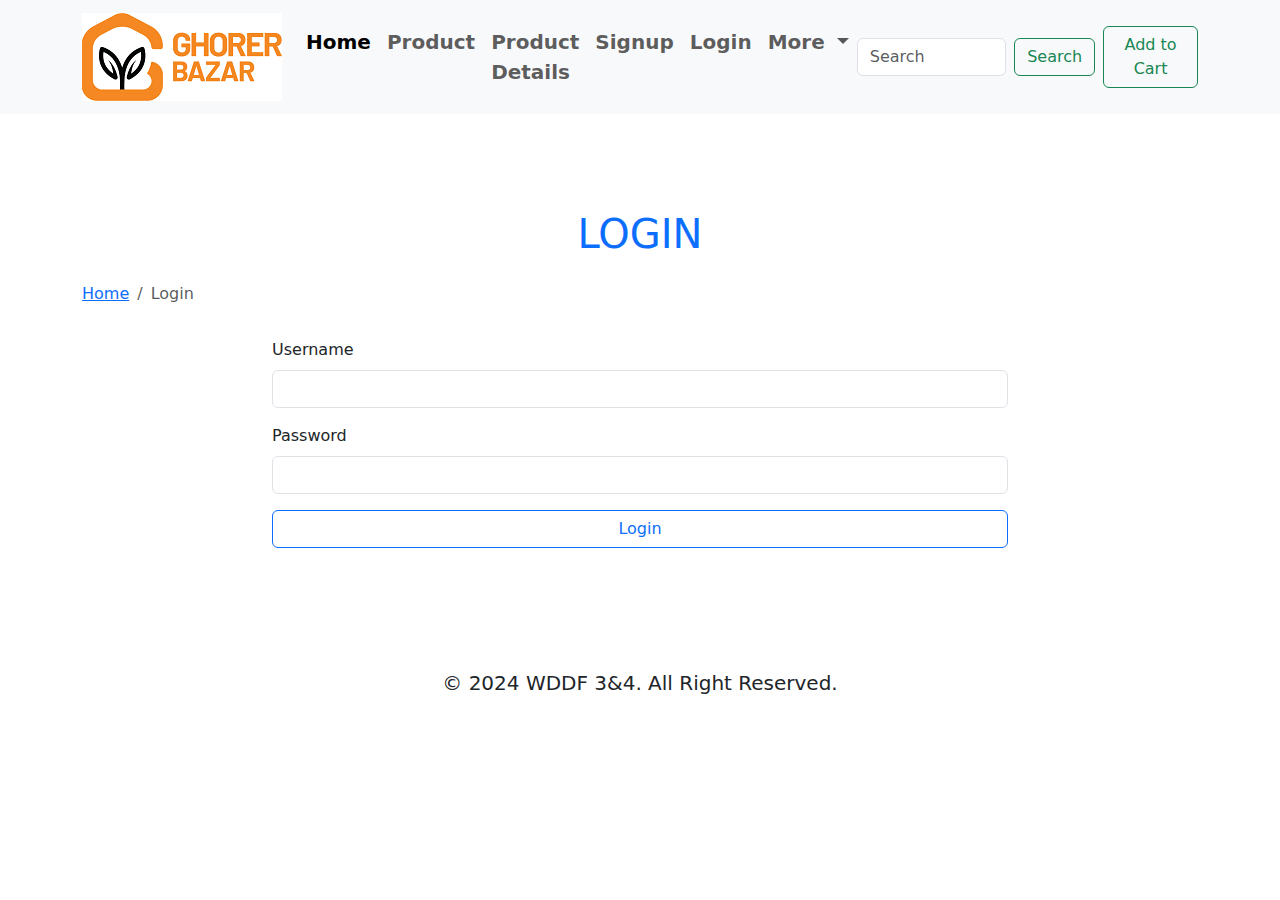
<file: all-demo-website-code/ecommerce/login.html>
<!doctype html>
<html lang="en">
  <head>
    <title>Login - E-Commerce</title>
    <meta charset="utf-8">
    <meta name="viewport" content="width=device-width, initial-scale=1">
    <!-- bootstrap css -->
    <link href="https://cdn.jsdelivr.net/npm/bootstrap@5.3.3/dist/css/bootstrap.min.css" rel="stylesheet">
    <!-- default css -->
    <link rel="stylesheet" href="assets/css/style.css">
  </head>
  <body>
    <!-- navbar section start -->
    <nav class="navbar navbar-expand-lg bg-body-tertiary">
        <div class="container">
          <a class="navbar-brand" href="index.html">
            <img src="assets/img/logo.png" alt="" title="">
          </a>
          <button class="navbar-toggler" type="button" data-bs-toggle="collapse" data-bs-target="#navbarSupportedContent" aria-controls="navbarSupportedContent" aria-expanded="false" aria-label="Toggle navigation">
            <span class="navbar-toggler-icon"></span>
          </button>
          <div class="collapse navbar-collapse" id="navbarSupportedContent">
            <ul class="navbar-nav ms-auto mb-2 mb-lg-0 fs-5 fw-semibold">
              <li class="nav-item">
                <a class="nav-link active" href="index.html">Home</a>
              </li>
              <li class="nav-item">
                <a class="nav-link" href="product.html">Product</a>
              </li>
              <li class="nav-item">
                <a class="nav-link" href="product-details.html">Product Details</a>
              </li>
              <li class="nav-item">
                  <a class="nav-link" href="signup.html">Signup</a>
              </li>
              <li class="nav-item">
                    <a class="nav-link" href="login.html">Login</a>
             </li>
              <li class="nav-item dropdown">
                <a class="nav-link dropdown-toggle" href="#" role="button" data-bs-toggle="dropdown" aria-expanded="false">
                  More
                </a>
                <ul class="dropdown-menu">
                  <li><a class="dropdown-item" href="#">My Account</a></li>
                  <li><a class="dropdown-item" href="#">Wishlist</a></li>
                  <li><hr class="dropdown-divider"></li>
                  <li><a class="dropdown-item" href="login.html">Signup</a></li>
                  <li><a class="dropdown-item" href="signup.html">login</a></li>
                </ul>
              </li>
            </ul>
            <form class="d-flex" role="search">
              <input class="form-control me-2" type="search" placeholder="Search" aria-label="Search">
              <button class="btn btn-outline-success" type="submit">Search</button>
            </form>
            <a href="" class="btn btn-outline-success ms-0 ms-lg-2 mt-2 mt-lg-0">Add to Cart</a>
          </div>
        </div>
    </nav>
    <!-- navbar section end -->

    <!-- login section start -->
    <section id="login" class="py-5">
        <section class="container py-0 py-lg-5">
            <!-- title start -->
            <div class="row">
                <div class="col-12">
                    <div class="title text-center mb-4">
                        <h2 class="text-primary text-uppercase h1">Login</h2>
                    </div>
                </div>
                <div class="col-12 mb-3">
                    <nav aria-label="breadcrumb">
                        <ol class="breadcrumb">
                          <li class="breadcrumb-item"><a href="index.html">Home</a></li>
                          <li class="breadcrumb-item active">Login</li>
                        </ol>
                    </nav>
                </div>
            </div>
            <!-- title end -->
            <div class="row">
                <div class="col-12 col-lg-8 offset-lg-2">
                    <form class="row g-3">
                        <div class="col-md-12">
                            <label for="inputUsername" class="form-label">Username</label>
                            <input type="text" name="username" class="form-control" id="inputUsername">
                        </div>
                        <div class="col-md-12">
                          <label for="inputPassword" class="form-label">Password</label>
                          <input type="password" name="password" class="form-control" id="inputPassword">
                        </div>

                        <div class="col-12">
                          <button type="submit" class="btn btn-outline-primary d-block w-100">Login</button>
                        </div>
                    </form>
                </div>
            </div>
        </section>
    </section>
    <!-- login section end -->

    <!-- footer section start -->
    <footer id="footer" class="py-4">
        <section class="container">
            <div class="row">
                <div class="col-12">
                    <div class="footer-content text-center">
                        <p class="lead m-0">
                            &copy; 2024 WDDF 3&4. All Right Reserved.
                        </p>
                        <p class="lead m-0" id="datetime">
                           
                        </p>
                    </div>
                </div>
            </div>
        </section>
    </footer>
    <!-- footer section end -->

    <!-- bootstrap js -->
    <script src="https://cdn.jsdelivr.net/npm/bootstrap@5.3.3/dist/js/bootstrap.bundle.min.js"></script>
    <!-- default js -->
    <script src="assets/js/script.js"></script>
  </body>
</html>
</file>
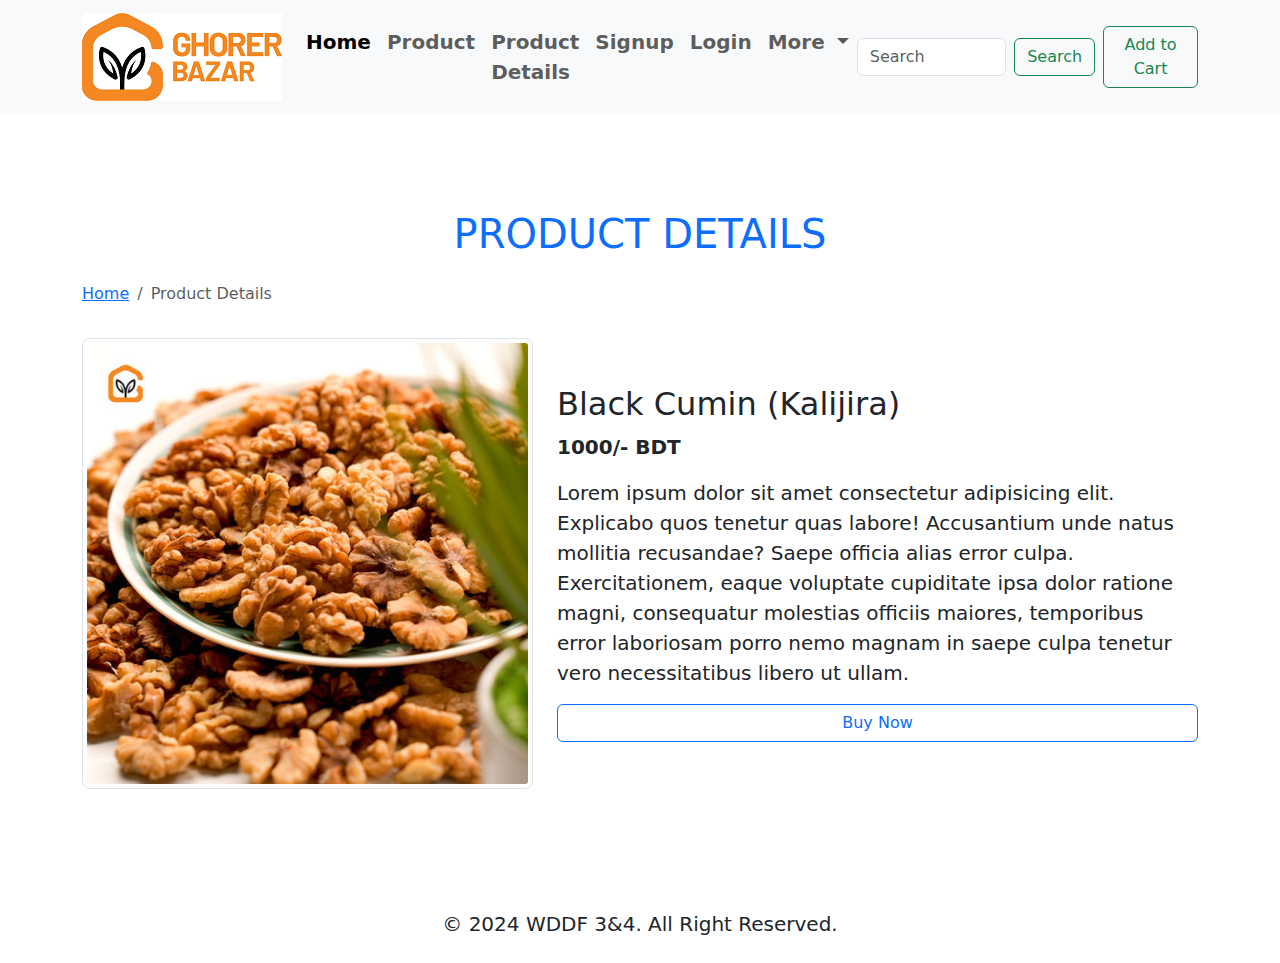
<file: all-demo-website-code/ecommerce/product-details.html>
<!doctype html>
<html lang="en">
  <head>
    <title>Product Details - E-Commerce</title>
    <meta charset="utf-8">
    <meta name="viewport" content="width=device-width, initial-scale=1">
    <!-- bootstrap css -->
    <link href="https://cdn.jsdelivr.net/npm/bootstrap@5.3.3/dist/css/bootstrap.min.css" rel="stylesheet">
    <!-- default css -->
    <link rel="stylesheet" href="assets/css/style.css">
  </head>
  <body>
    <!-- navbar section start -->
    <nav class="navbar navbar-expand-lg bg-body-tertiary">
        <div class="container">
          <a class="navbar-brand" href="index.html">
            <img src="assets/img/logo.png" alt="" title="">
          </a>
          <button class="navbar-toggler" type="button" data-bs-toggle="collapse" data-bs-target="#navbarSupportedContent" aria-controls="navbarSupportedContent" aria-expanded="false" aria-label="Toggle navigation">
            <span class="navbar-toggler-icon"></span>
          </button>
          <div class="collapse navbar-collapse" id="navbarSupportedContent">
            <ul class="navbar-nav ms-auto mb-2 mb-lg-0 fs-5 fw-semibold">
              <li class="nav-item">
                <a class="nav-link active" href="index.html">Home</a>
              </li>
              <li class="nav-item">
                <a class="nav-link" href="product.html">Product</a>
              </li>
              <li class="nav-item">
                <a class="nav-link" href="product-details.html">Product Details</a>
              </li>
              <li class="nav-item">
                  <a class="nav-link" href="signup.html">Signup</a>
              </li>
              <li class="nav-item">
                    <a class="nav-link" href="login.html">Login</a>
             </li>
              <li class="nav-item dropdown">
                <a class="nav-link dropdown-toggle" href="#" role="button" data-bs-toggle="dropdown" aria-expanded="false">
                  More
                </a>
                <ul class="dropdown-menu">
                  <li><a class="dropdown-item" href="#">My Account</a></li>
                  <li><a class="dropdown-item" href="#">Wishlist</a></li>
                  <li><hr class="dropdown-divider"></li>
                  <li><a class="dropdown-item" href="login.html">Signup</a></li>
                  <li><a class="dropdown-item" href="signup.html">login</a></li>
                </ul>
              </li>
            </ul>
            <form class="d-flex" role="search">
              <input class="form-control me-2" type="search" placeholder="Search" aria-label="Search">
              <button class="btn btn-outline-success" type="submit">Search</button>
            </form>
            <a href="" class="btn btn-outline-success ms-0 ms-lg-2 mt-2 mt-lg-0">Add to Cart</a>
          </div>
        </div>
    </nav>
    <!-- navbar section end -->

    <!-- product details section start -->
    <section id="product-details" class="py-5">
        <section class="container py-0 py-lg-5">
            <!-- title start -->
            <div class="row">
                <div class="col-12">
                    <div class="title text-center mb-4">
                        <h2 class="text-primary text-uppercase h1">Product Details</h2>
                    </div>
                </div>
                <div class="col-12 mb-3">
                    <nav aria-label="breadcrumb">
                        <ol class="breadcrumb">
                          <li class="breadcrumb-item"><a href="index.html">Home</a></li>
                          <li class="breadcrumb-item active">Product Details</li>
                        </ol>
                    </nav>
                </div>
            </div>
            <!-- title end -->
            <div class="row gy-4 align-items-center">
                <div class="col-12 col-md-5">
                    <div class="product-item">
                        <img src="assets/img/product-01.jpg" alt="" title="" class="img-fluid rounded-3 img-thumbnail">
                    </div>
                </div>
                <div class="col-12 col-md-7">
                    <div class="product-description">
                        <h2>Black Cumin (Kalijira)</h2>
                        <p class="lead mb-3 fw-semibold">
                            1000/- BDT
                        </p>
                        <p class="lead mb-3">
                            Lorem ipsum dolor sit amet consectetur adipisicing elit. Explicabo quos tenetur quas labore! Accusantium unde natus mollitia recusandae? Saepe officia alias error culpa. Exercitationem, eaque voluptate cupiditate ipsa dolor ratione magni, consequatur molestias officiis maiores, temporibus error laboriosam porro nemo magnam in saepe culpa tenetur vero necessitatibus libero ut ullam.
                        </p>
                        <a href="" class="btn btn-outline-primary d-block w-100">Buy Now</a>
                    </div>
                </div>
            </div>
        </section>
    </section>
    <!-- product details section end -->

    <!-- footer section start -->
    <footer id="footer" class="py-4">
        <section class="container">
            <div class="row">
                <div class="col-12">
                    <div class="footer-content text-center">
                        <p class="lead m-0">
                            &copy; 2024 WDDF 3&4. All Right Reserved.
                        </p>
                        <p class="lead m-0" id="datetime">
                           
                        </p>
                    </div>
                </div>
            </div>
        </section>
    </footer>
    <!-- footer section end -->

    <!-- bootstrap js -->
    <script src="https://cdn.jsdelivr.net/npm/bootstrap@5.3.3/dist/js/bootstrap.bundle.min.js"></script>
    <!-- default js -->
    <script src="assets/js/script.js"></script>
  </body>
</html>
</file>
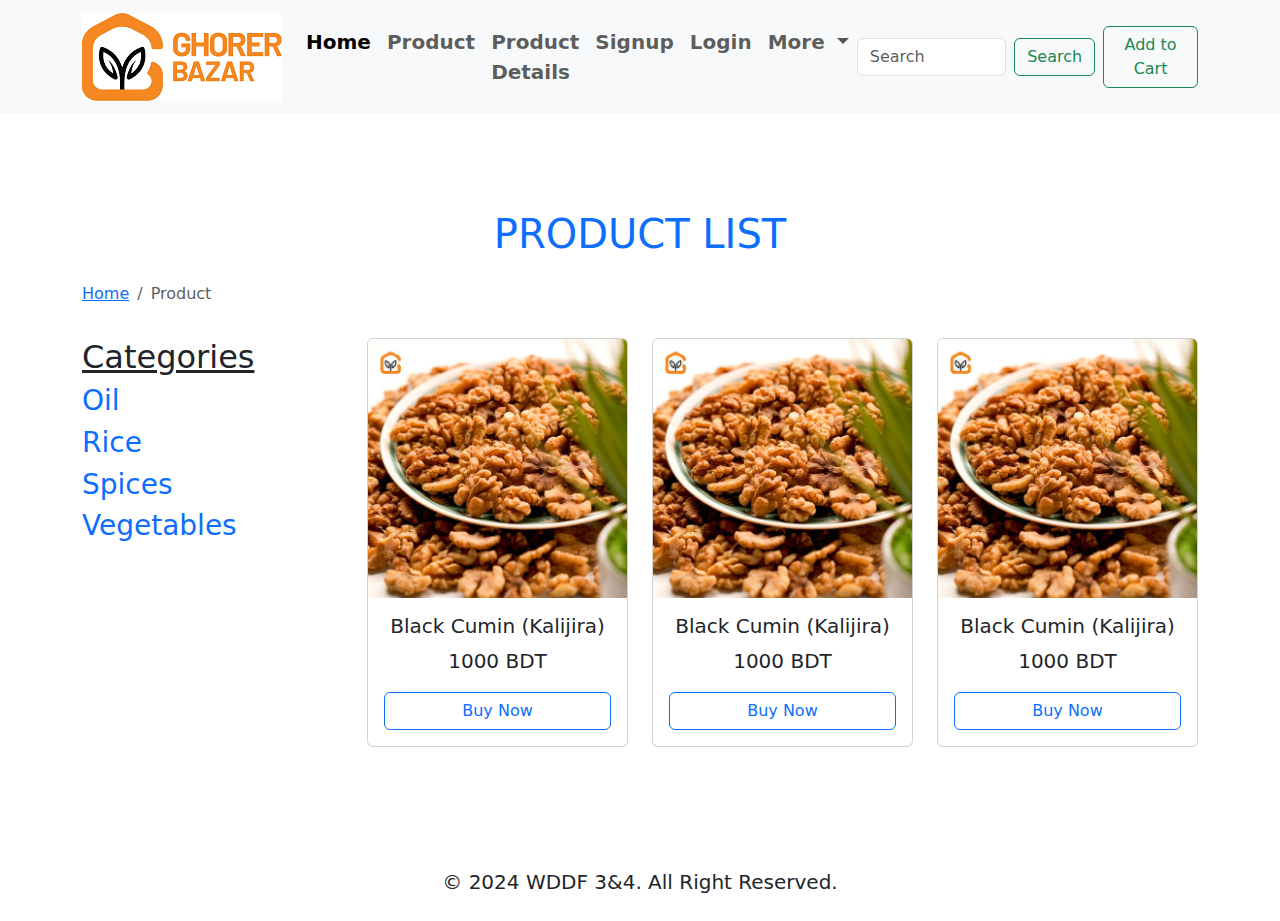
<file: all-demo-website-code/ecommerce/product.html>
<!doctype html>
<html lang="en">
  <head>
    <title>Product - E-Commerce</title>
    <meta charset="utf-8">
    <meta name="viewport" content="width=device-width, initial-scale=1">
    <!-- bootstrap css -->
    <link href="https://cdn.jsdelivr.net/npm/bootstrap@5.3.3/dist/css/bootstrap.min.css" rel="stylesheet">
    <!-- default css -->
    <link rel="stylesheet" href="assets/css/style.css">
  </head>
  <body>
    <!-- navbar section start -->
    <nav class="navbar navbar-expand-lg bg-body-tertiary">
        <div class="container">
          <a class="navbar-brand" href="index.html">
            <img src="assets/img/logo.png" alt="" title="">
          </a>
          <button class="navbar-toggler" type="button" data-bs-toggle="collapse" data-bs-target="#navbarSupportedContent" aria-controls="navbarSupportedContent" aria-expanded="false" aria-label="Toggle navigation">
            <span class="navbar-toggler-icon"></span>
          </button>
          <div class="collapse navbar-collapse" id="navbarSupportedContent">
            <ul class="navbar-nav ms-auto mb-2 mb-lg-0 fs-5 fw-semibold">
              <li class="nav-item">
                <a class="nav-link active" href="index.html">Home</a>
              </li>
              <li class="nav-item">
                <a class="nav-link" href="product.html">Product</a>
              </li>
              <li class="nav-item">
                <a class="nav-link" href="product-details.html">Product Details</a>
              </li>
              <li class="nav-item">
                  <a class="nav-link" href="signup.html">Signup</a>
              </li>
              <li class="nav-item">
                    <a class="nav-link" href="login.html">Login</a>
             </li>
              <li class="nav-item dropdown">
                <a class="nav-link dropdown-toggle" href="#" role="button" data-bs-toggle="dropdown" aria-expanded="false">
                  More
                </a>
                <ul class="dropdown-menu">
                  <li><a class="dropdown-item" href="#">My Account</a></li>
                  <li><a class="dropdown-item" href="#">Wishlist</a></li>
                  <li><hr class="dropdown-divider"></li>
                  <li><a class="dropdown-item" href="login.html">Signup</a></li>
                  <li><a class="dropdown-item" href="signup.html">login</a></li>
                </ul>
              </li>
            </ul>
            <form class="d-flex" role="search">
              <input class="form-control me-2" type="search" placeholder="Search" aria-label="Search">
              <button class="btn btn-outline-success" type="submit">Search</button>
            </form>
            <a href="" class="btn btn-outline-success ms-0 ms-lg-2 mt-2 mt-lg-0">Add to Cart</a>
          </div>
        </div>
    </nav>
    <!-- navbar section end -->

    <!-- product list section start -->
    <section id="product-list" class="py-5">
        <section class="container py-0 py-lg-5">
            <!-- title start -->
            <div class="row">
                <div class="col-12">
                    <div class="title text-center mb-4">
                        <h2 class="text-primary text-uppercase h1">Product List</h2>
                    </div>
                </div>
                <div class="col-12 mb-3">
                    <nav aria-label="breadcrumb">
                        <ol class="breadcrumb">
                          <li class="breadcrumb-item"><a href="index.html">Home</a></li>
                          <li class="breadcrumb-item active">Product</li>
                        </ol>
                    </nav>
                </div>
            </div>
            <!-- title end -->
            <div class="row gy-4">
                <div class="col-12 col-md-4 col-lg-3">
                    <div class="product-categories">
                        <h2 class="text-decoration-underline">Categories</h2>
                        <ul class="list-unstyled">
                            <li>
                                <a href="" class="text-decoration-none">
                                    <h3>Oil</h3>
                                </a>
                            </li>
                            <li>
                                <a href="" class="text-decoration-none">
                                    <h3>Rice</h3>
                                </a>
                            </li>
                            <li>
                                <a href="" class="text-decoration-none">
                                    <h3>Spices</h3>
                                </a>
                            </li>
                            <li>
                                <a href="" class="text-decoration-none">
                                    <h3>Vegetables</h3>
                                </a>
                            </li>
                        </ul>
                    </div>
                </div>
                <div class="col-12 col-md-8 col-lg-9">
                    <div class="row gy-4">
                        <div class="col-12 col-sm-6 col-lg-4">
                            <div class="product-content card">
                                <img src="assets/img/product-01.jpg" class="card-img-top" alt="..." title="...">
                                <div class="card-body text-center">
                                    <h5 class="card-title">Black Cumin (Kalijira)</h5>
                                    <p class="card-text lead">1000 BDT</p>
                                    <a href="#" class="btn btn-outline-primary d-block w-100">Buy Now</a>
                                </div>
                            </div>
                        </div>
                        <div class="col-12 col-sm-6 col-lg-4">
                            <div class="product-content card">
                                <img src="assets/img/product-01.jpg" class="card-img-top" alt="..." title="...">
                                <div class="card-body text-center">
                                    <h5 class="card-title">Black Cumin (Kalijira)</h5>
                                    <p class="card-text lead">1000 BDT</p>
                                    <a href="#" class="btn btn-outline-primary d-block w-100">Buy Now</a>
                                </div>
                            </div>
                        </div>
                        <div class="col-12 col-sm-6 col-lg-4">
                            <div class="product-content card">
                                <img src="assets/img/product-01.jpg" class="card-img-top" alt="..." title="...">
                                <div class="card-body text-center">
                                    <h5 class="card-title">Black Cumin (Kalijira)</h5>
                                    <p class="card-text lead">1000 BDT</p>
                                    <a href="#" class="btn btn-outline-primary d-block w-100">Buy Now</a>
                                </div>
                            </div>
                        </div>
                    </div>
                </div>
            </div>
        </section>
    </section>
    <!-- product list section end -->

    <!-- footer section start -->
    <footer id="footer" class="py-4">
        <section class="container">
            <div class="row">
                <div class="col-12">
                    <div class="footer-content text-center">
                        <p class="lead m-0">
                            &copy; 2024 WDDF 3&4. All Right Reserved.
                        </p>
                        <p class="lead m-0" id="datetime">
                           
                        </p>
                    </div>
                </div>
            </div>
        </section>
    </footer>
    <!-- footer section end -->

    <!-- bootstrap js -->
    <script src="https://cdn.jsdelivr.net/npm/bootstrap@5.3.3/dist/js/bootstrap.bundle.min.js"></script>
    <!-- default js -->
    <script src="assets/js/script.js"></script>
  </body>
</html>
</file>
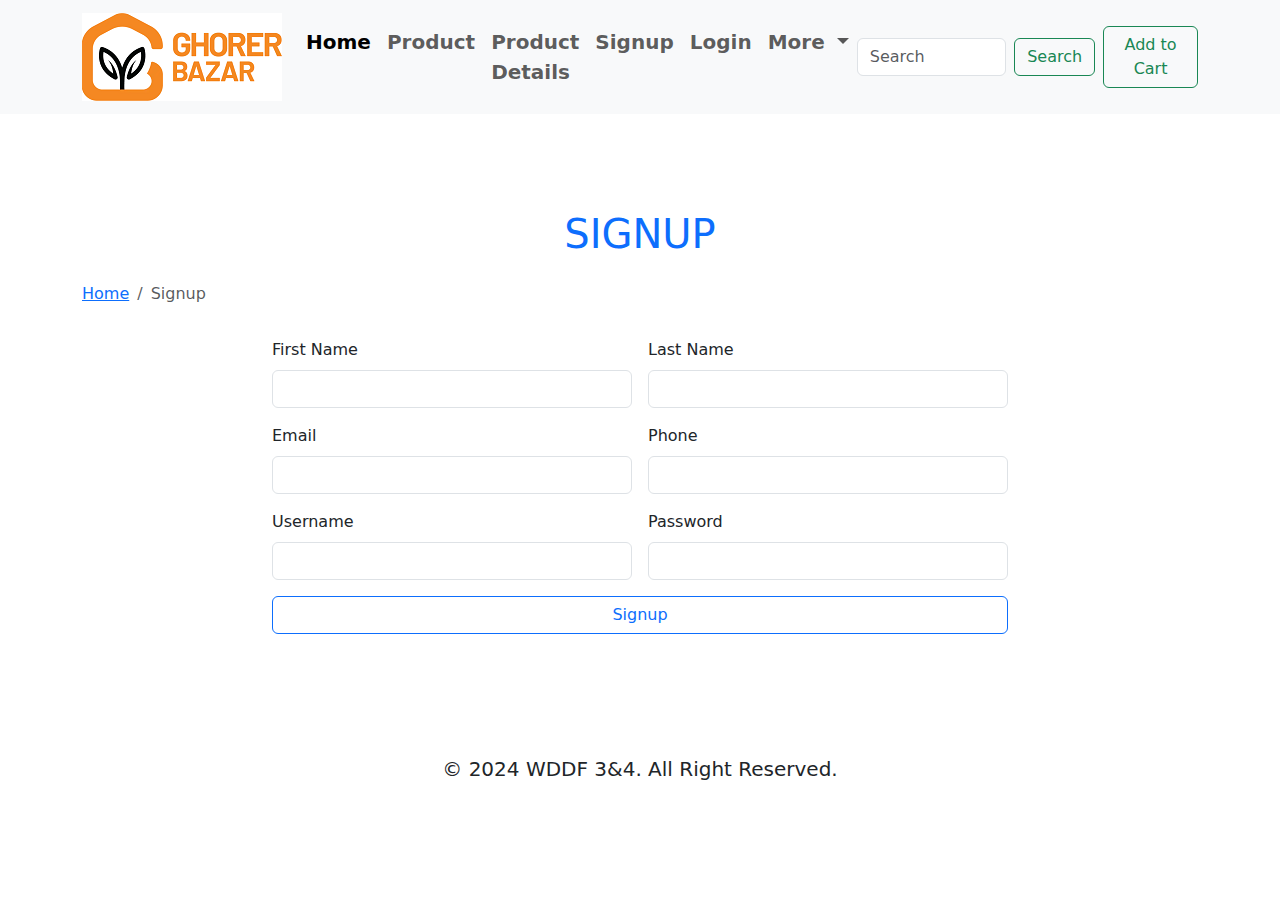
<file: all-demo-website-code/ecommerce/signup.html>
<!doctype html>
<html lang="en">
  <head>
    <title>Signup - E-Commerce</title>
    <meta charset="utf-8">
    <meta name="viewport" content="width=device-width, initial-scale=1">
    <!-- bootstrap css -->
    <link href="https://cdn.jsdelivr.net/npm/bootstrap@5.3.3/dist/css/bootstrap.min.css" rel="stylesheet">
    <!-- default css -->
    <link rel="stylesheet" href="assets/css/style.css">
  </head>
  <body>
    <!-- navbar section start -->
    <nav class="navbar navbar-expand-lg bg-body-tertiary">
        <div class="container">
          <a class="navbar-brand" href="index.html">
            <img src="assets/img/logo.png" alt="" title="">
          </a>
          <button class="navbar-toggler" type="button" data-bs-toggle="collapse" data-bs-target="#navbarSupportedContent" aria-controls="navbarSupportedContent" aria-expanded="false" aria-label="Toggle navigation">
            <span class="navbar-toggler-icon"></span>
          </button>
          <div class="collapse navbar-collapse" id="navbarSupportedContent">
            <ul class="navbar-nav ms-auto mb-2 mb-lg-0 fs-5 fw-semibold">
              <li class="nav-item">
                <a class="nav-link active" href="index.html">Home</a>
              </li>
              <li class="nav-item">
                <a class="nav-link" href="product.html">Product</a>
              </li>
              <li class="nav-item">
                <a class="nav-link" href="product-details.html">Product Details</a>
              </li>
              <li class="nav-item">
                  <a class="nav-link" href="signup.html">Signup</a>
              </li>
              <li class="nav-item">
                    <a class="nav-link" href="login.html">Login</a>
             </li>
              <li class="nav-item dropdown">
                <a class="nav-link dropdown-toggle" href="#" role="button" data-bs-toggle="dropdown" aria-expanded="false">
                  More
                </a>
                <ul class="dropdown-menu">
                  <li><a class="dropdown-item" href="#">My Account</a></li>
                  <li><a class="dropdown-item" href="#">Wishlist</a></li>
                  <li><hr class="dropdown-divider"></li>
                  <li><a class="dropdown-item" href="login.html">Signup</a></li>
                  <li><a class="dropdown-item" href="signup.html">login</a></li>
                </ul>
              </li>
            </ul>
            <form class="d-flex" role="search">
              <input class="form-control me-2" type="search" placeholder="Search" aria-label="Search">
              <button class="btn btn-outline-success" type="submit">Search</button>
            </form>
            <a href="" class="btn btn-outline-success ms-0 ms-lg-2 mt-2 mt-lg-0">Add to Cart</a>
          </div>
        </div>
    </nav>
    <!-- navbar section end -->

    <!-- signup section start -->
    <section id="signup" class="py-5">
        <section class="container py-0 py-lg-5">
            <!-- title start -->
            <div class="row">
                <div class="col-12">
                    <div class="title text-center mb-4">
                        <h2 class="text-primary text-uppercase h1">Signup</h2>
                    </div>
                </div>
                <div class="col-12 mb-3">
                    <nav aria-label="breadcrumb">
                        <ol class="breadcrumb">
                          <li class="breadcrumb-item"><a href="index.html">Home</a></li>
                          <li class="breadcrumb-item active">Signup</li>
                        </ol>
                    </nav>
                </div>
            </div>
            <!-- title end -->
            <div class="row">
                <div class="col-12 col-lg-8 offset-lg-2">
                    <form class="row g-3">
                        <div class="col-md-6">
                            <label for="inputFirstName" class="form-label">First Name</label>
                            <input type="text" name="fname" class="form-control" id="inputFirstName">
                        </div>
                        <div class="col-md-6">
                            <label for="inputLastName" class="form-label">Last Name</label>
                            <input type="text" name="lname" class="form-control" id="inputLastName">
                        </div>

                        <div class="col-md-6">
                          <label for="inputEmail" class="form-label">Email</label>
                          <input type="email" name="email" class="form-control" id="inputEmail">
                        </div>
                        <div class="col-md-6">
                            <label for="inputPhone" class="form-label">Phone</label>
                            <input type="tel" name="mobile" class="form-control" id="inputPhone">
                        </div>

                        <div class="col-md-6">
                            <label for="inputUsername" class="form-label">Username</label>
                            <input type="text" name="username" class="form-control" id="inputUsername">
                        </div>
                        <div class="col-md-6">
                          <label for="inputPassword" class="form-label">Password</label>
                          <input type="password" name="password" class="form-control" id="inputPassword">
                        </div>

                        <div class="col-12">
                          <button type="submit" class="btn btn-outline-primary d-block w-100" onclick="alert('Are You Sure?')">Signup</button>
                        </div>
                    </form>
                </div>
            </div>
        </section>
    </section>
    <!-- signup section end -->

    <!-- footer section start -->
    <footer id="footer" class="py-4">
        <section class="container">
            <div class="row">
                <div class="col-12">
                    <div class="footer-content text-center">
                        <p class="lead m-0">
                            &copy; 2024 WDDF 3&4. All Right Reserved.
                        </p>
                        <p class="lead m-0" id="datetime">
                           
                        </p>
                    </div>
                </div>
            </div>
        </section>
    </footer>
    <!-- footer section end -->

    <!-- bootstrap js -->
    <script src="https://cdn.jsdelivr.net/npm/bootstrap@5.3.3/dist/js/bootstrap.bundle.min.js"></script>
    <!-- default js -->
    <script src="assets/js/script.js"></script>
  </body>
</html>
</file>
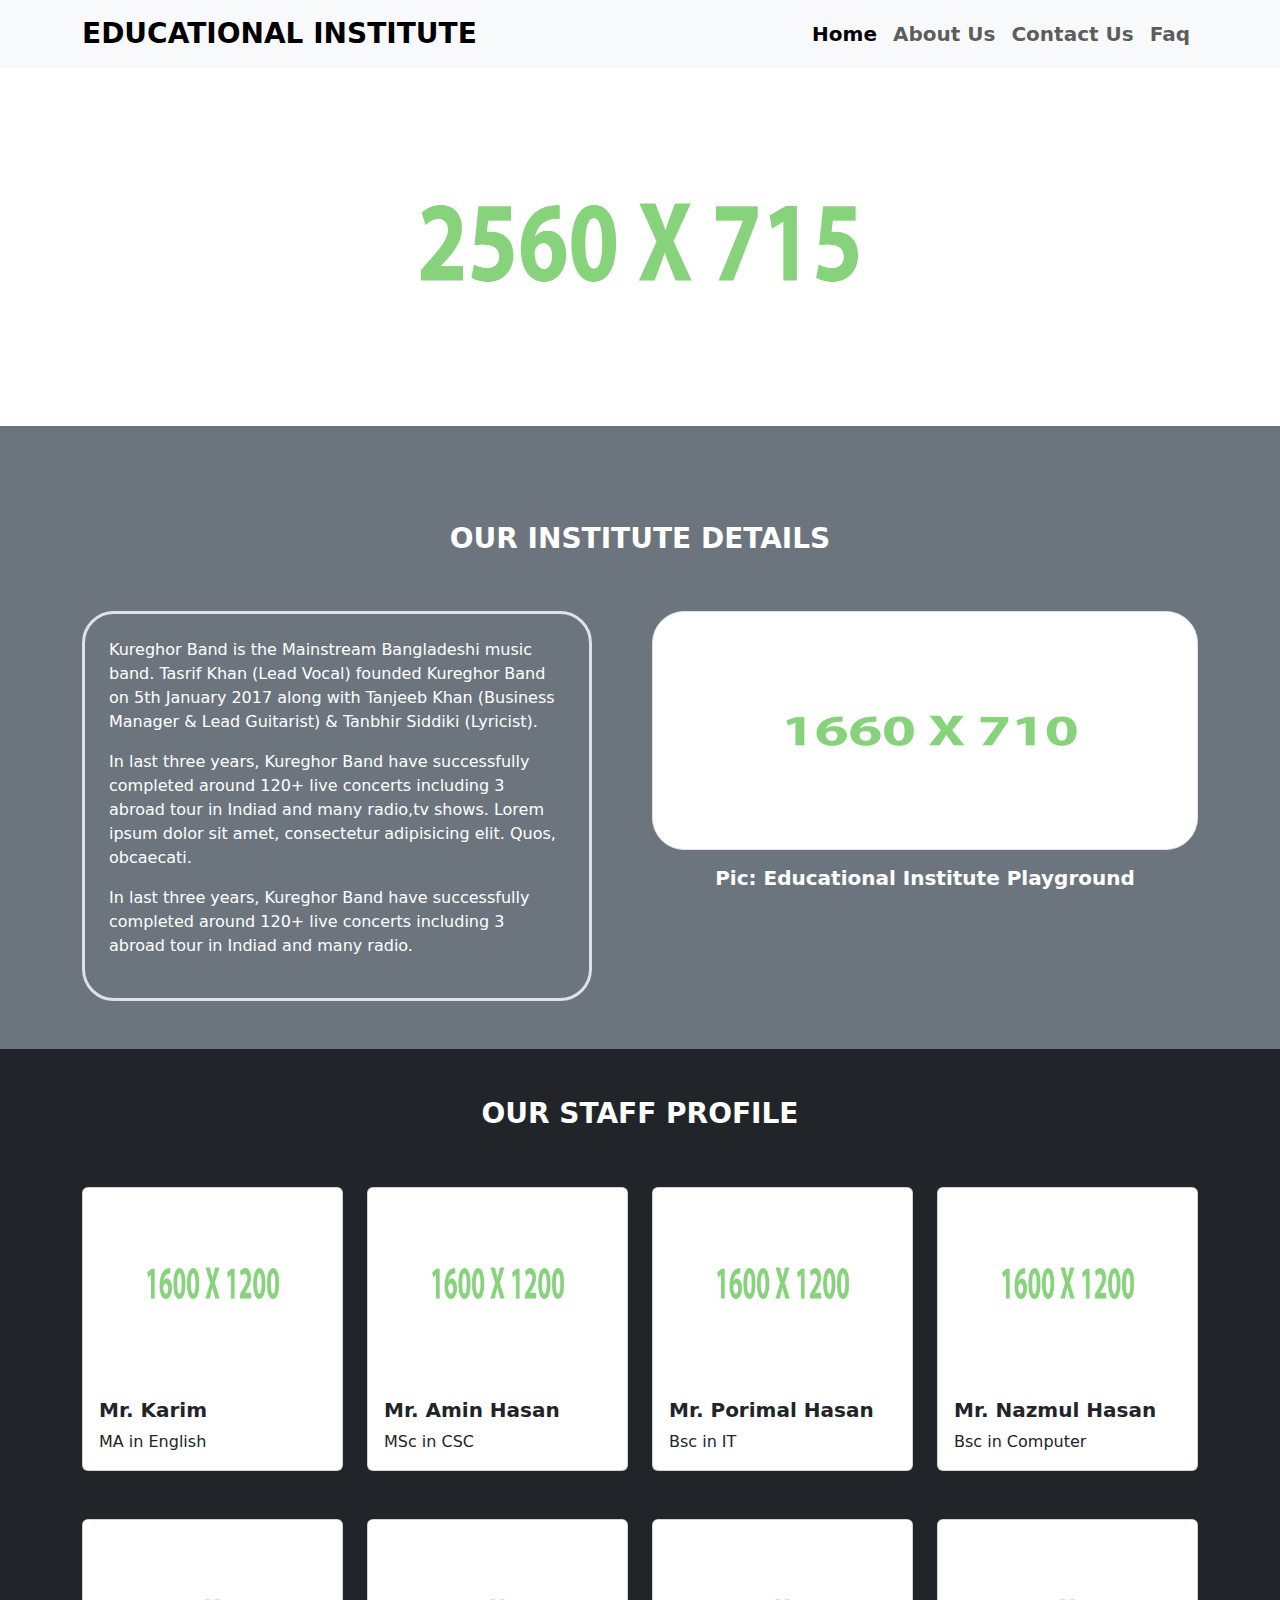
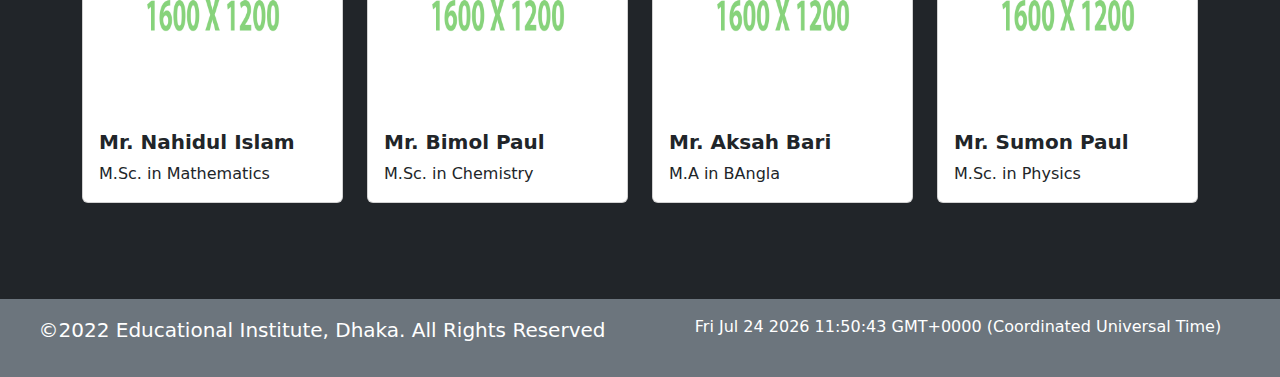
<file: all-demo-website-code/educational-institute/about-us.html>
<!doctype html>
<html lang="en">
  <head>
    <title>Educational Institute | About Us</title>
    <meta charset="utf-8">
    <meta name="viewport" content="width=device-width, initial-scale=1">
    <meta name="description" content="Free Web tutorials">
    <meta name="keywords" content="HTML, CSS, JavaScript">
    <meta name="author" content="John Doe">
    <!-- Favicon link -->
    <link rel="icon" href="assets/img/favicon.png">
    <!-- Bootsteap cdn -->
    <link href="https://cdn.jsdelivr.net/npm/bootstrap@5.3.3/dist/css/bootstrap.min.css" rel="stylesheet">
    <!-- Custom Css link -->
    <link rel="stylesheet" href="assets/css/style.css">
  </head>
  <body>
    <!-- Navbar Section Start -->
    <nav class="navbar navbar-expand-lg bg-body-tertiary">
        <div class="container">
          <a class="navbar-brand text-uppercase fs-3 fw-bold" href="index.html">Educational Institute</a>
          <button class="navbar-toggler" type="button" data-bs-toggle="collapse" data-bs-target="#navbarSupportedContent" aria-controls="navbarSupportedContent" aria-expanded="false" aria-label="Toggle navigation">
            <span class="navbar-toggler-icon"></span>
          </button>
          <div class="collapse navbar-collapse" id="navbarSupportedContent">
            <ul class="navbar-nav fs-5 fw-bold ms-auto mb-2 mb-lg-0">
              <li class="nav-item">
                <a class="nav-link active" href="index.html">Home</a>
              </li>
              <li class="nav-item">
                <a class="nav-link" href="about-us.html">About Us</a>
              </li>
              <li class="nav-item">
                <a class="nav-link" href="contact-us.html">Contact Us</a>
              </li>
              <li class="nav-item">
                <a class="nav-link" href="faq.html">Faq</a>
              </li>
            </ul>
          </div>
        </div>
      </nav>
    <!-- Navbar Section End -->
    
    <!-- BAnner Section Start -->
     <section id="banner" class="">
        <section class="banner-image">
            <img src="assets/img/staff-details.jpg" alt="" class="w-100 d-block">
        </section>
     </section>
    <!-- BAnner Section End -->

    <!-- Institute Detail Section Start -->
    <section id="institute-details" class="bg-secondary">
        <section class="container">
            <div class="row py-5">
                <div class="institute-details-title py-5">
                    <h1 class="text-uppercase text-white fs-3 fw-bold text-center">
                        Our institute Details
                    </h1>
                </div>
                <div class="col-md-6  pe-5">
                    <div class="institute-content p-4 border border-3 rounded-5 text-white">
                        <p class="text">
                            Kureghor Band is the Mainstream Bangladeshi music band. Tasrif Khan (Lead Vocal) founded Kureghor Band on 5th January 2017 along with Tanjeeb Khan (Business Manager & Lead Guitarist) & Tanbhir Siddiki (Lyricist).
                        </p>
                        <p class="text">
                            In last three years, Kureghor Band have successfully completed around 120+ live concerts including 3 abroad tour in Indiad and many radio,tv shows. Lorem ipsum dolor sit amet, consectetur adipisicing elit. Quos, obcaecati.
                        </p>
                        <p class="text">
                            In last three years, Kureghor Band have successfully completed around 120+ live concerts including 3 abroad tour in Indiad and many radio.
                        </p>
                    </div>
                </div>
                <div class="col-md-6">
                    <div class="institute-content">
                        <img src="assets/img/banner.jpg" alt="Band-Image" class="w-100 d-block rounded-5 img-thumbnail ">
                        <h5 class="text-center text-white py-3 fw-bold">Pic: Educational Institute Playground</h5>
                    </div>
                </div>
            </div>
        </section>
     </section>
    <!-- Institute Detail Section End -->

<!-- Staff profile Section Start -->
    <section id="staff-profile" class="py-5 bg-dark">
        <section class="container">
            <div class="staff-profile-title ">
                <h1 class="text-uppercase fs-3 fw-bold text-white text-center">
                    Our Staff Profile
                </h1>
            </div>
            <div class="row gy-5 py-5">
                <div class="col-md-3">
                    <div class="staff-profile">
                        <div class="card hover-zoom bg-image">
                            <img src="assets/img/teachers.jpg" class="card-img-top" alt="...">
                            <div class="card-body">
                            <h5 class="fw-bold">Mr. Karim </h5>
                            <p class="card-text">MA in English</p>
                            </div>
                        </div>
                    </div>
                </div>
                <div class="col-md-3">
                    <div class="staff-profile">
                        <div class="card">
                            <img src="assets/img/teachers.jpg" class="card-img-top" alt="...">
                            <div class="card-body">
                            <h5 class="fw-bold">Mr. Amin Hasan</h5>
                            <p class="card-text">MSc in CSC</p>
                            </div>
                        </div>
                    </div>
                </div>
                <div class="col-md-3">
                    <div class="staff-profile">
                        <div class="card">
                            <img src="assets/img/teachers.jpg" class="card-img-top" alt="...">
                            <div class="card-body">
                            <h5 class="fw-bold">Mr. Porimal Hasan</h5>
                            <p class="card-text">Bsc in IT</p>
                            </div>
                        </div>
                    </div>
                </div>
                <div class="col-md-3">
                    <div class="staff-profile">
                        <div class="card">
                            <img src="assets/img/teachers.jpg" class="card-img-top" alt="...">
                            <div class="card-body">
                            <h5 class="fw-bold">Mr. Nazmul Hasan</h5>
                            <p class="card-text">Bsc in Computer</p>
                            </div>
                        </div>
                    </div>
                </div>
                <div class="col-md-3">
                    <div class="staff-profile">
                        <div class="card ">
                            <img src="assets/img/teachers.jpg" class="card-img-top" alt="...">
                            <div class="card-body">
                            <h5 class="fw-bold">Mr. Nahidul Islam</h5>
                            <p class="card-text">M.Sc. in Mathematics</p>
                            </div>
                        </div>
                    </div>
                </div>
                <div class="col-md-3">
                    <div class="staff-profile">
                        <div class="card ">
                            <img src="assets/img/teachers.jpg" class="card-img-top" alt="...">
                            <div class="card-body">
                            <h5 class="fw-bold">Mr. Bimol Paul</h5>
                            <p class="card-text">M.Sc. in Chemistry</p>
                            </div>
                        </div>
                    </div>
                </div>
                <div class="col-md-3">
                    <div class="staff-profile">
                        <div class="card ">
                            <img src="assets/img/teachers.jpg" class="card-img-top" alt="...">
                            <div class="card-body">
                                <h5 class="fw-bold">Mr. Aksah Bari</h5>
                                <p class="card-text">M.A in BAngla</p>
                            </div>
                        </div>
                    </div>
                </div>
                <div class="col-md-3">
                    <div class="staff-profile">
                        <div class="card ">
                            <img src="assets/img/teachers.jpg" class="card-img-top" alt="...">
                            <div class="card-body">
                            <h5 class="fw-bold">Mr. Sumon Paul</h5>
                            <p class="card-text">M.Sc. in Physics</p>
                            </div>
                        </div>
                    </div>
                </div>
            </div>
        </section>
    </section>
<!-- Staff profile Section End -->

    <!-- Footer Start -->
     <footer class="p-3 bg-secondary text-white">
        <div class="row text-center">
            <div class="col-md-6">
                <p class="fs-5">©2022 Educational Institute, Dhaka. All Rights Reserved</p>
            </div>
            <div class="col-md-6 ms-0">
                <p id="date-time"></p>
            </div>
        </div>
     </footer>
    <!-- Footer End -->

    <!-- Bootstrap js Link -->
    <script src="https://cdn.jsdelivr.net/npm/bootstrap@5.3.3/dist/js/bootstrap.bundle.min.js"></script>
    <!-- Custom js link -->
     <script src="assets/js/custom.js"></script>
  </body>
</html>
</file>
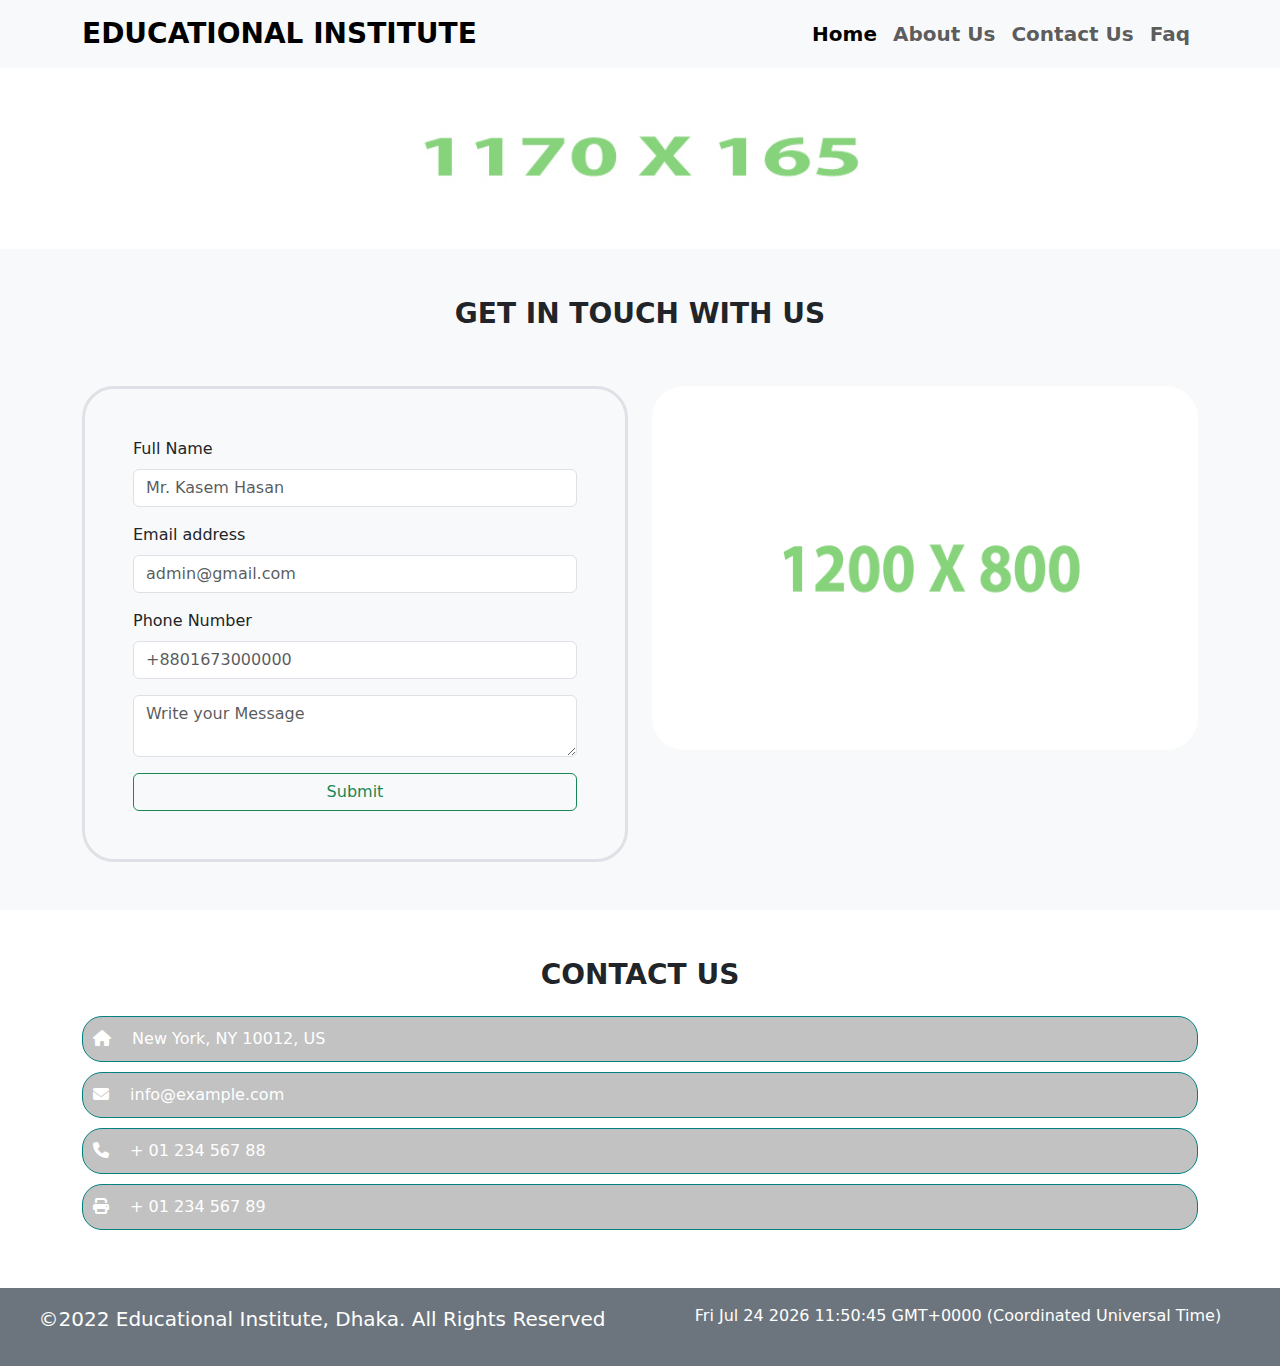
<file: all-demo-website-code/educational-institute/contact-us.html>
<!doctype html>
<html lang="en">
  <head>
    <title>Educational Institute | Contact US</title>
    <meta charset="utf-8">
    <meta name="viewport" content="width=device-width, initial-scale=1">
    <meta name="description" content="Free Web tutorials">
    <meta name="keywords" content="HTML, CSS, JavaScript">
    <meta name="author" content="John Doe">
    <!-- Favicon link -->
    <link rel="icon" href="assets/img/favicon.png">
    <!-- Bootsteap cdn -->
    <link href="https://cdn.jsdelivr.net/npm/bootstrap@5.3.3/dist/css/bootstrap.min.css" rel="stylesheet">
    <!-- Custom Css link -->
    <link rel="stylesheet" href="assets/css/style.css">
    <!-- Font awesome cdn -->
    <link rel="stylesheet" href="https://cdnjs.cloudflare.com/ajax/libs/font-awesome/6.6.0/css/all.min.css"/>
  </head>
  <body>
    <!-- Navbar Section Start -->
    <nav class="navbar navbar-expand-lg bg-body-tertiary">
        <div class="container">
          <a class="navbar-brand text-uppercase fs-3 fw-bold" href="index.html">Educational Institute</a>
          <button class="navbar-toggler" type="button" data-bs-toggle="collapse" data-bs-target="#navbarSupportedContent" aria-controls="navbarSupportedContent" aria-expanded="false" aria-label="Toggle navigation">
            <span class="navbar-toggler-icon"></span>
          </button>
          <div class="collapse navbar-collapse" id="navbarSupportedContent">
            <ul class="navbar-nav fs-5 fw-bold ms-auto mb-2 mb-lg-0">
              <li class="nav-item">
                <a class="nav-link active" href="index.html">Home</a>
              </li>
              <li class="nav-item">
                <a class="nav-link" href="about-us.html">About Us</a>
              </li>
              <li class="nav-item">
                <a class="nav-link" href="contact-us.html">Contact Us</a>
              </li>
              <li class="nav-item">
                <a class="nav-link" href="faq.html">Faq</a>
              </li>
            </ul>
          </div>
        </div>
      </nav>
    <!-- Navbar Section End -->
    
    <!-- BAnner Section Start -->
     <section id="banner" class="">
        <section class="banner-image">
            <img src="assets/img/faq-banner.jpg" alt="" class="w-100 d-block">
        </section>
     </section>
    <!-- BAnner Section End -->
  
    <!-- Demo Contact Section Start-->
     <section id="contact-form" class="py-5 bg-body-tertiary">
        <section class="container">
            <div class="row">
                <div class="contact-form-title ">
                    <h1 class="text-uppercase fs-3 pb-5 fw-bold text-center">
                        Get in Touch with us
                    </h1>
                </div>
                <div class="col-md-6">
                    <div class="contact-form border border-3 p-5 rounded-5">
                        <form method="get">
                            <div class="mb-3">
                                <label for="fullname" class="form-label">Full Name</label>
                                <input type="text" class="form-control" id="fullname" placeholder="Mr. Kasem Hasan">
                            </div>
                            <div class="mb-3">
                              <label for="exampleInputEmail1" class="form-label">Email address</label>
                              <input type="email" class="form-control" id="exampleInputEmail1" placeholder="admin@gmail.com" aria-describedby="emailHelp">
                            </div>
                            <div class="mb-3">
                                <label for="phonenumber" class="form-label" >Phone Number</label>
                                <input type="tel:+8801673621468" class="form-control" placeholder="+8801673000000" id="phonenumber">
                            </div>
                            <div class="mb-3">
                              <textarea name="" placeholder="Write your Message" class="w-100 form-control" id=""></textarea>
                            </div>
                            
                            <button type="submit" class="btn btn-outline-success d-block w-100" onclick="alert('Are you Sure?')">Submit</button>
                          </form>
                    </div>
                </div>
                <div class="col-md-6">
                    <div class="contact-form">
                        <img src="assets/img/image-gallery.jpg" alt="" class="w-100 d-block rounded-5">
                    </div>
                </div>
            </div>
        </section>
     </section>
    <!-- Demo Contact Section End-->

    <!-- contact us section start -->
     <section id="contac-us" class="py-5">
        <section class="container">
            <div class="row">
                <div class="contact-us">
                    <div class="mb-md-0 mb-4">
                        <!-- Links -->
                        <h3 class="text-uppercase fw-bold mb-4 text-center">Contact US</h3>
                        <ul>
                          <li>
                            <i class="fas fa-home me-3"></i> New York, NY 10012, US
                          </li>
                          <li>
                            <i class="fas fa-envelope me-3"></i>
                          info@example.com
                          </li>
                          <li>
                            <i class="fas fa-phone me-3"></i> + 01 234 567 88
                          </li>
                          <li>
                            <i class="fas fa-print me-3"></i> + 01 234 567 89
                          </li>
                        </ul>
                      </div>
                </div>
            </div>
        </section>
     </section>
    <!-- contact us section End -->

    <!-- Footer Start -->
     <footer class="p-3 bg-secondary text-white">
        <div class="row text-center">
            <div class="col-md-6">
                <p class="fs-5">©2022 Educational Institute, Dhaka. All Rights Reserved</p>
            </div>
            <div class="col-md-6 ms-0">
                <p id="date-time"></p>
            </div>
        </div>
     </footer>
    <!-- Footer End -->

    <!-- Bootstrap js Link -->
    <script src="https://cdn.jsdelivr.net/npm/bootstrap@5.3.3/dist/js/bootstrap.bundle.min.js"></script>
    <!-- Custom js link -->
     <script src="assets/js/custom.js"></script>
  </body>
</html>
</file>
<file: all-demo-website-code/catering-services/assets/css/default.css>
.bg-color-primary{
    background: #fff;
}
.bg-color-secondary{
    background: #bbd5ed;
}

/* testimonial section start */
.testimonials {
    padding: 100px 0;
}
.testimonials h3 {
    margin-bottom: 20px;
}
.testimonials .card {
    border-bottom: 3px #007bff solid !important;
    transition: 0.5s;
    margin-top: 60px;
}
.testimonials .card i {
    background-color: #007bff;
    color: #ffffff;
    width: 75px;
    height: 75px;
    line-height: 75px;
    margin: -40px auto 0 auto;
}
/* testimonial section end */
  
/* contact page css start */
.contact-info ul{

    & li{
        list-style: none;
        color: #fff;
        background: teal;
        padding: 10px;
        margin-bottom: 5px;
        border-radius: 15px;
        transition: .5s linear;
        &:hover{
            cursor: pointer;
            background: #007bff;
        }
    }
    & a{
        color: #fff;
        font-size: 18px;
        text-decoration: none;
    }
    
}
/* contact page css end */
</file>
<file: all-demo-website-code/ecommerce/assets/css/style.css>
.bg-color{
    background: #c1dff6;
}
.product-item{
    overflow: hidden;
}
.product-item img{
    cursor: pointer;
    transition: 1s linear;
}
.product-item img:hover{
    transform: scale(1.5);
}
</file>
<file: all-demo-website-code/lab-47-job-portal/assets/css/style.css>
#nav-bar .nav-link:hover{
	color:pink;
	transition: .4s ease-in;
	font-size: 37px;
	
}
#nav-bar .active{
		color:pink;
	}
</file>
<file: all-demo-website-code/music-band/assets/css/default.css>
.bg-color-primary{
    background: #fff;
}
.bg-color-secondary{
    background: #bbd5ed;
}

/* testimonial section start */
.testimonials {
    padding: 100px 0;
}
.testimonials h3 {
    margin-bottom: 20px;
}
.testimonials .card {
    border-bottom: 3px #007bff solid !important;
    transition: 0.5s;
    margin-top: 60px;
}
.testimonials .card i {
    background-color: #007bff;
    color: #ffffff;
    width: 75px;
    height: 75px;
    line-height: 75px;
    margin: -40px auto 0 auto;
}
/* testimonial section end */
  
/* contact page css start */
.contact-info ul{

    & li{
        list-style: none;
        color: #fff;
        background: teal;
        padding: 10px;
        margin-bottom: 5px;
        border-radius: 15px;
        transition: .5s linear;
        &:hover{
            cursor: pointer;
            background: #007bff;
        }
    }
    & a{
        color: #fff;
        font-size: 18px;
        text-decoration: none;
    }
    
}
/* contact page css end */
</file>
<file: all-demo-website-code/educational-institute/assets/css/style.css>
.contact-us ul{
    margin: 0px;
    padding: 0px;
}
.contact-us ul li{
    color: #fff;
    padding: 10px;
    margin: 10px 0px;
    list-style: none;
    background: #c2c2c2;
    border: 1px solid teal;
    border-radius: 20px;
    transition: .5s linear;
    cursor: pointer;
}
.contact-us ul li:hover{
    color: #080707;
    background: #d8dcbf;
}
</file>
